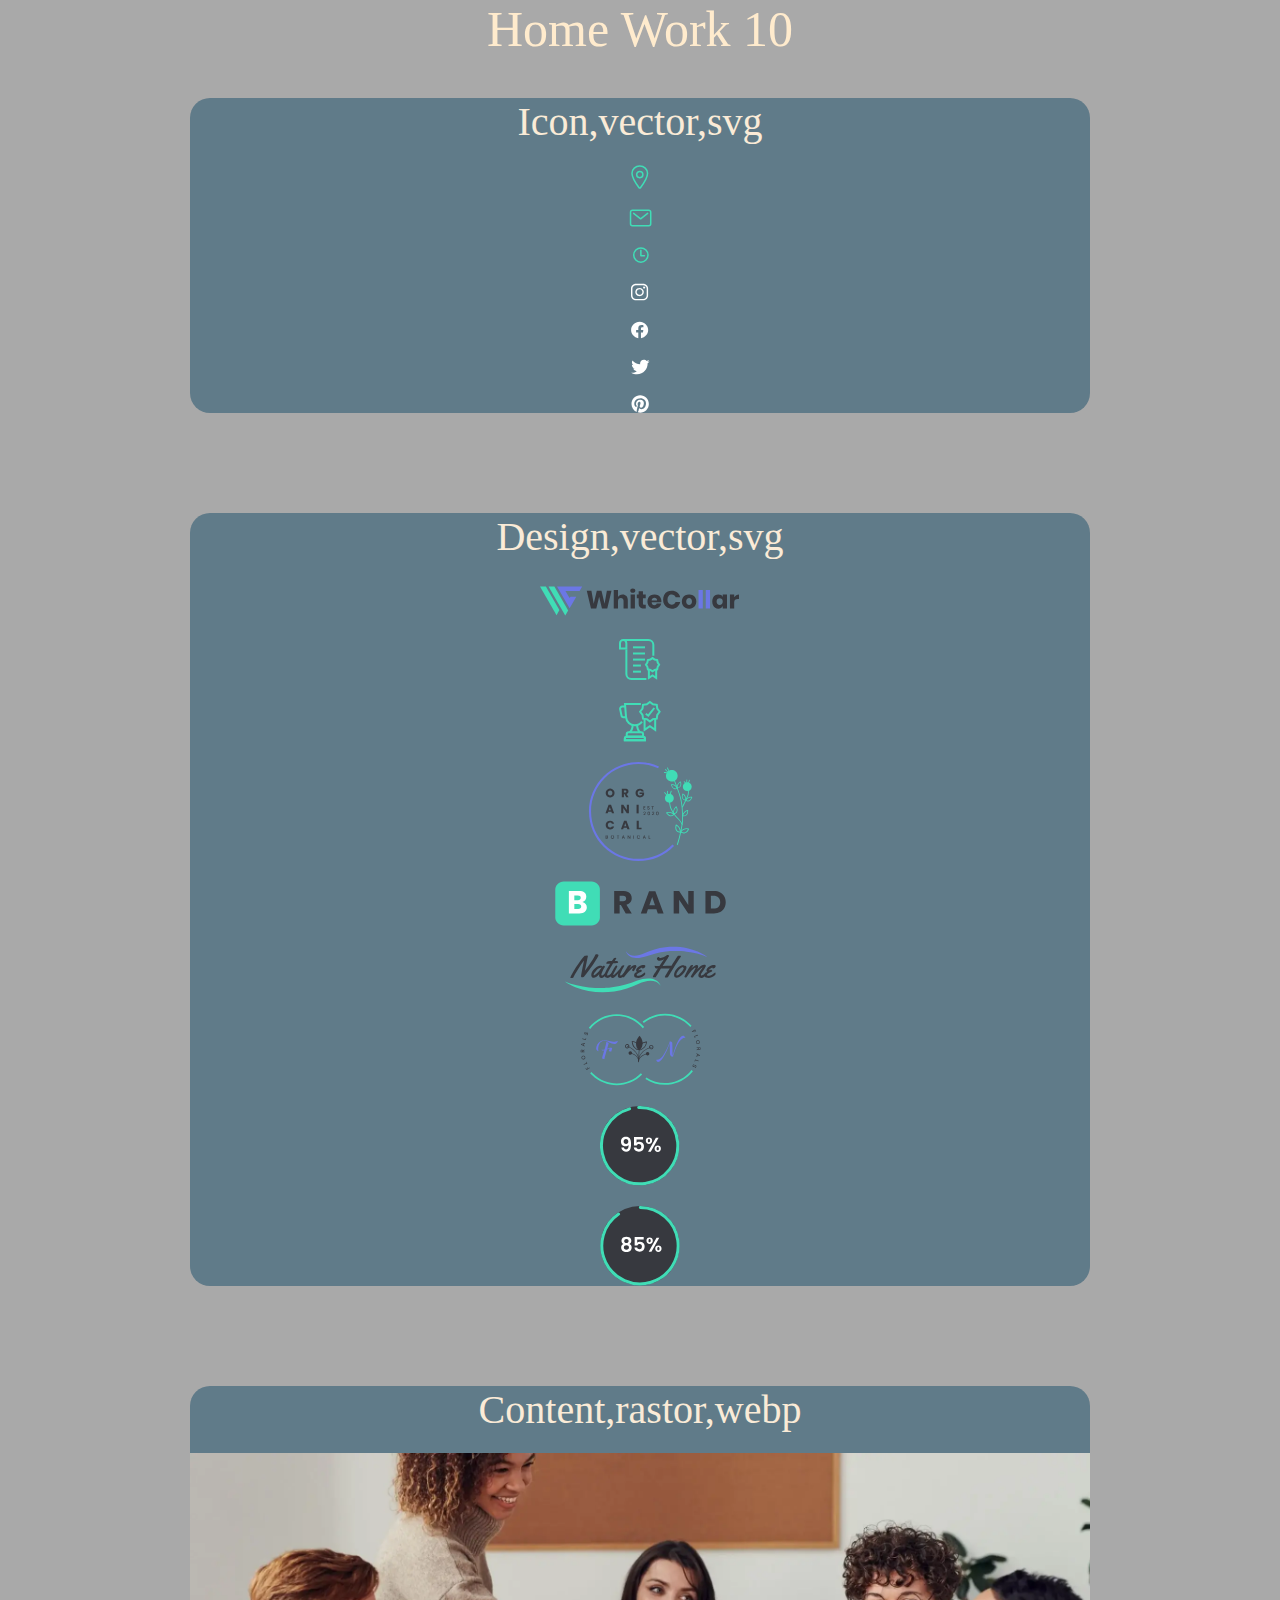
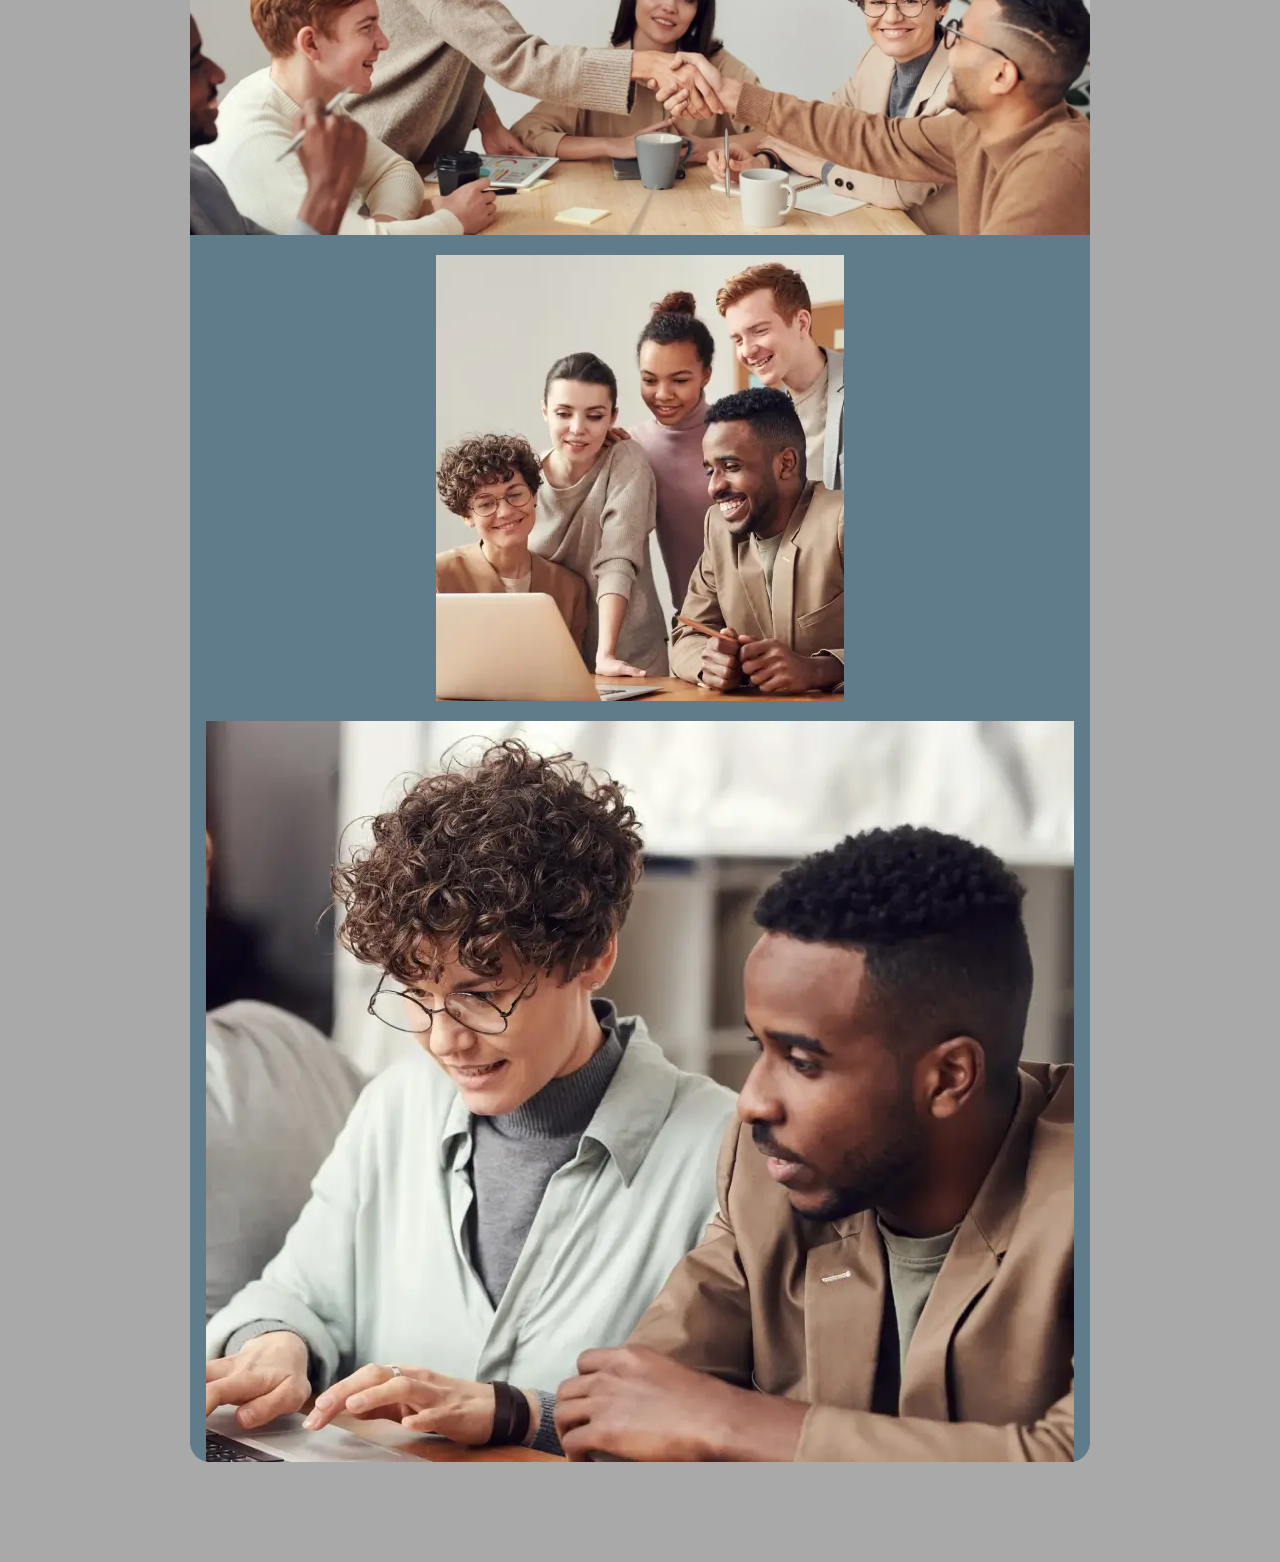
<file: lesson_10/index.html>
<!DOCTYPE html>
<html lang="en">
  <head>
    <meta charset="UTF-8">
    <meta name="viewport" content="width=device-width, initial-scale=1.0">
    <title>Home Work 10</title>
    <link rel="stylesheet" href="css/style.css">
  </head>
  <body>
    <header>
      <h1>Home Work 10</h1>
    </header>
    <main>
      <div class="icon">
        <h2>Icon,vector,svg</h2>
        <img src="img/icon-1.svg" alt="icon">
        <img src="img/icon-2.svg" alt="icon">
        <img src="img/icon-3.svg" alt="icon">
        <img src="img/icon-4.svg" alt="icon">
        <img src="img/icon-5.svg" alt="icon">
        <img src="img/icon-6.svg" alt="icon">
        <img src="img/icon-7.svg" alt="icon">
      </div>
      <div class="icon-design">
        <h2>Design,vector,svg</h2>
        <img src="img/icon-content-1.svg" alt="icon design">
        <img src="img/icon-content-2.svg" alt="icon design">
        <img src="img/icon-content-3.svg" alt="icon design">
        <img src="img/icon-content-4.svg" alt="icon design">
        <img src="img/icon-content-5.svg" alt="icon design">
        <img src="img/icon-content-6.svg" alt="icon design">
        <img src="img/icon-content-7.svg" alt="icon design">
        <img src="img/icon-content-8.svg" alt="icon design">
        <img src="img/icon-content-9.svg" alt="icon design">
      </div>
      <div class="rastor">
        <h2>Content,rastor,webp</h2>
        <img src="img/rastor-1.webp" alt="rastor">
        <img src="img/rastor-2.webp" alt="rastor">
        <img src="img/rastor-3.webp" alt="rastor">
      </div>

    </main>
    <footer>

    </footer>
  </body>
</html>
</file>
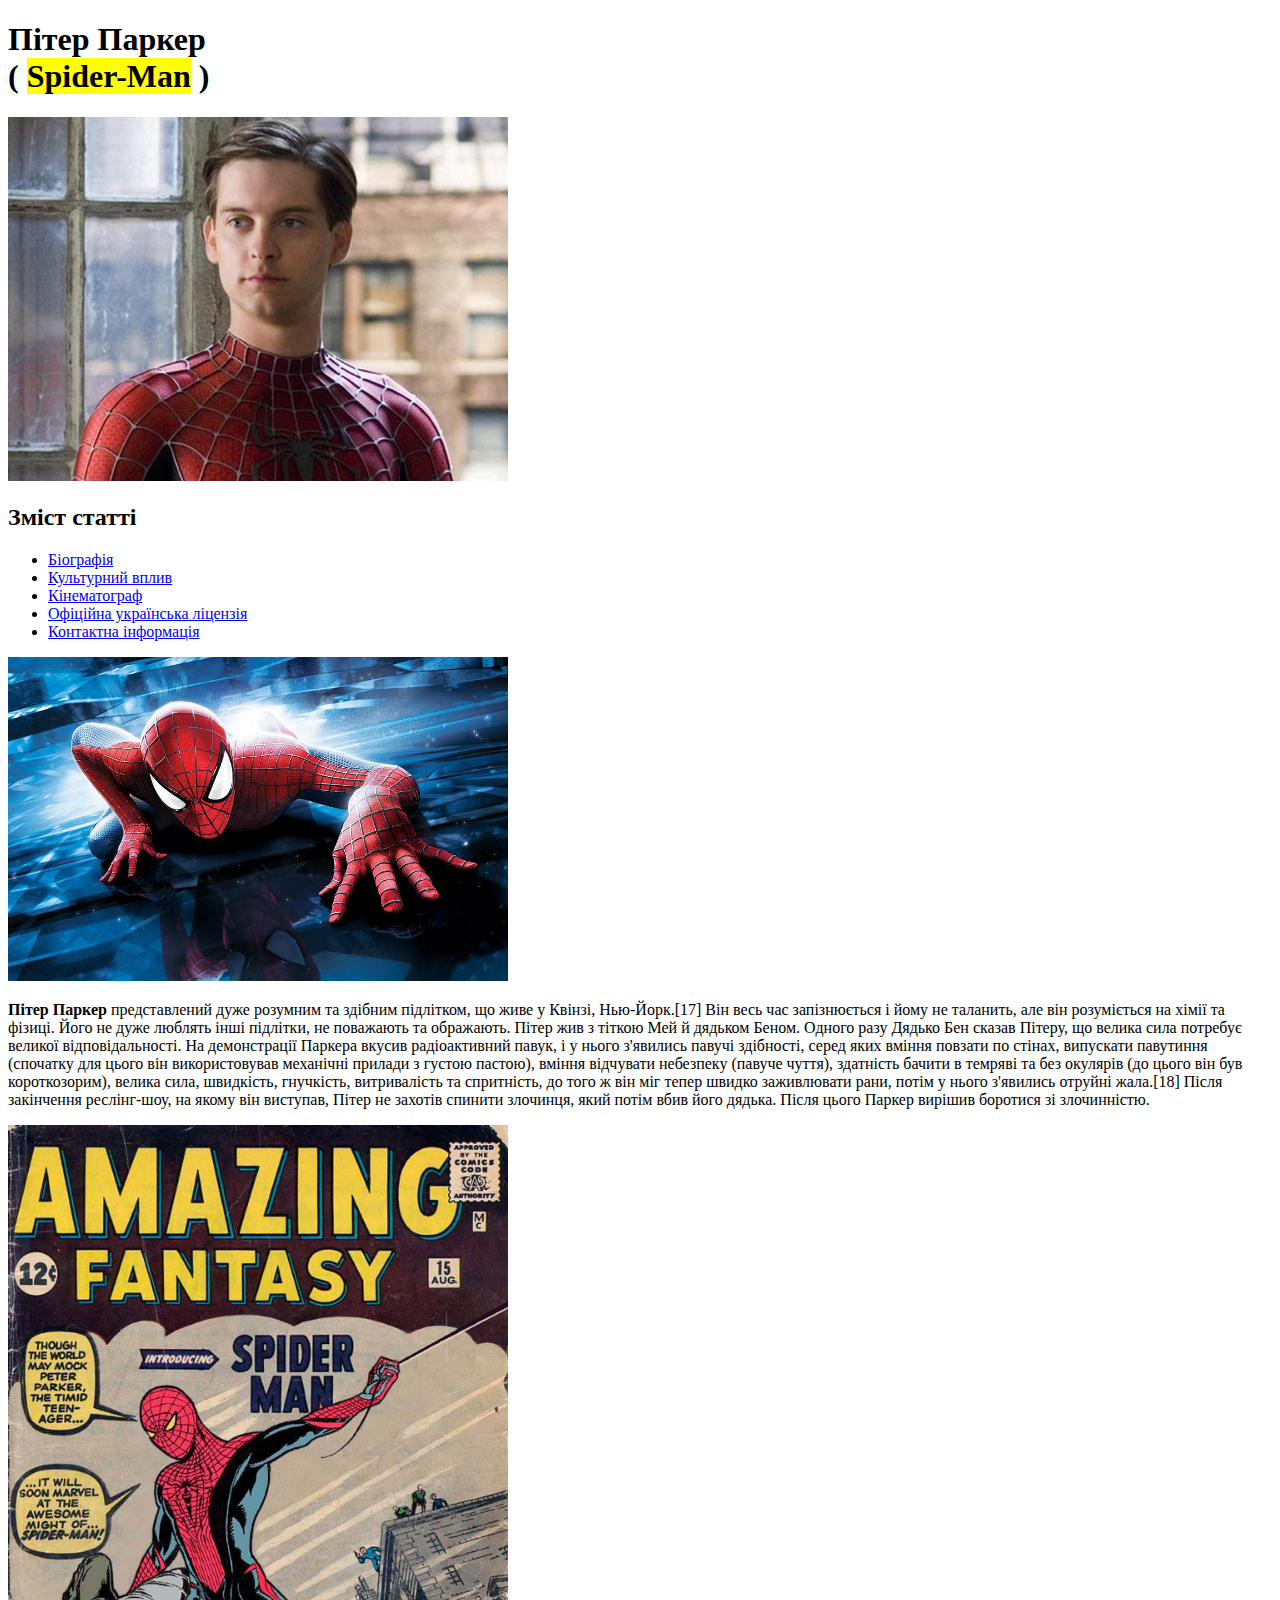
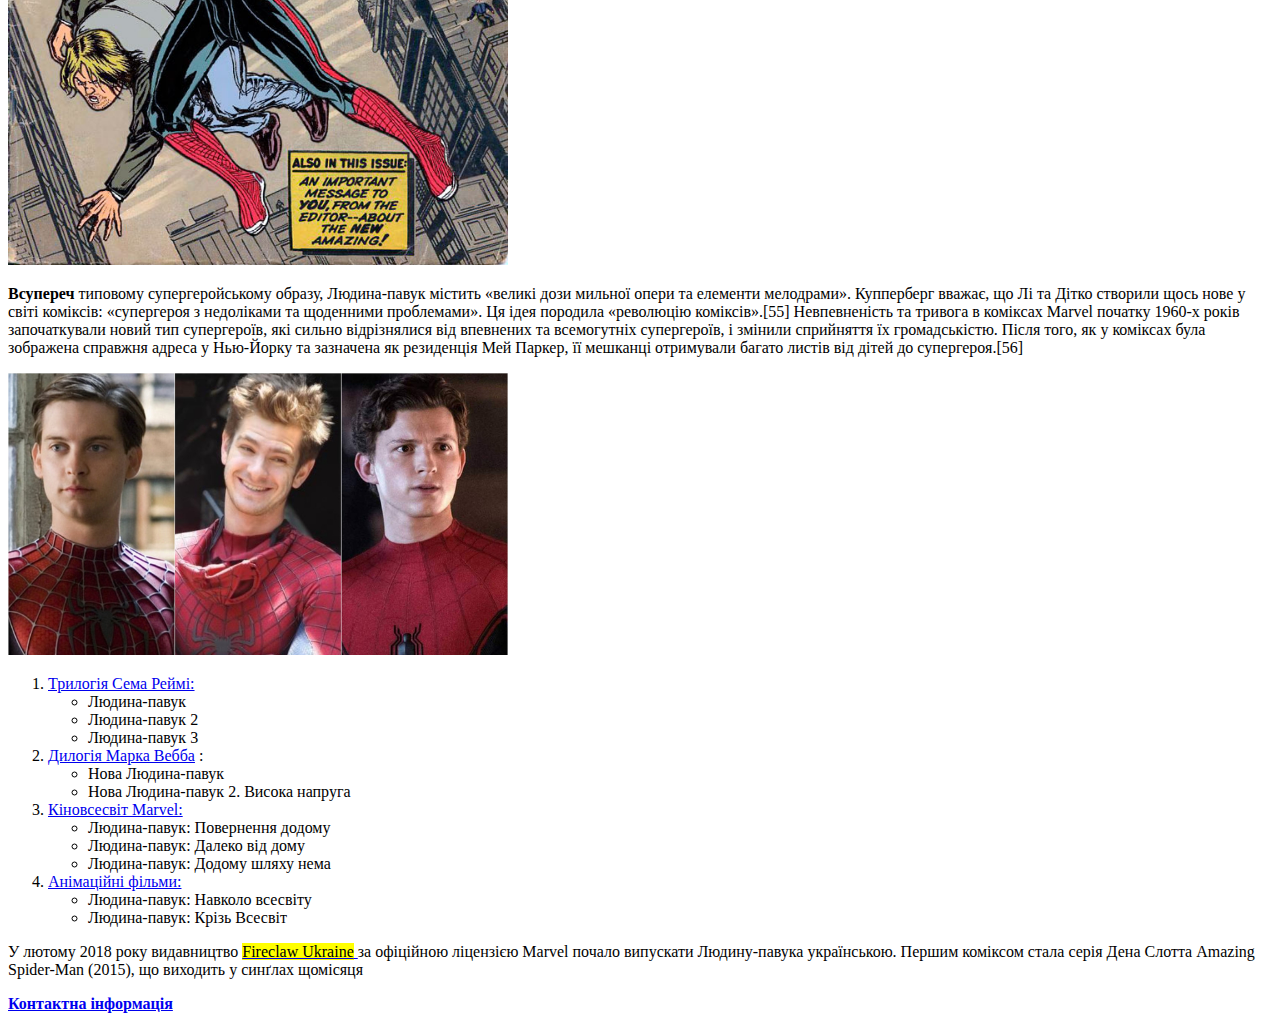
<file: lesson_2/index.html>
<!DOCTYPE html>
<html lang="uk">
<head>
    <meta charset="UTF-8">
    <meta name="viewport" content="width=device-width, initial-scale=1.0">
    <title>Lesson 2</title>
</head>
<body>
    <header>
        <h1>
            Пітер Паркер <br>( <mark>Spider-Man</mark> )
        </h1>
        <div>
            <img width="500" src="img/1_avatar.jpg" alt="spider-man">
        </div>
        <div>
            <h2>Зміст статті</h2> 
            <ul>
                <li> <a href="#bio"> Біографія</a></li>
                <li> <a href="#kylt">Культурний вплив </a></li>
                <li><a href="#film"> Кінематограф</a> </li>
                <li><a href="#license">Офіційна українська ліцензія</a> </li>
                <li><a href="#info">Контактна інформація</a></li>
                
            </ul>
        </div>
    </header>
    <main>
        <div class="text" id="bio">
            <div>
                <img width="500" src="img/2_bio.jpg" alt="spider-man-polze">
            </div>
            <p><strong>Пітер Паркер </strong> представлений дуже розумним та здібним підлітком, що живе у Квінзі, Нью-Йорк.[17] Він весь час запізнюється і йому не таланить, але він розуміється на хімії та фізиці. Його не дуже люблять інші підлітки, не поважають та ображають. Пітер жив з тіткою Мей й дядьком Беном. Одного разу Дядько Бен сказав Пітеру, що велика сила потребує великої відповідальності. На демонстрації Паркера вкусив радіоактивний павук, і у нього з'явились павучі здібності, серед яких вміння повзати по стінах, випускати павутиння (спочатку для цього він використовував механічні прилади з густою пастою), вміння відчувати небезпеку (павуче чуття), здатність бачити в темряві та без окулярів (до цього він був короткозорим), велика сила, швидкість, гнучкість, витривалість та спритність, до того ж він міг тепер швидко заживлювати рани, потім у нього з'явились отруйні жала.[18] Після закінчення реслінг-шоу, на якому він виступав, Пітер не захотів спинити злочинця, який потім вбив його дядька. Після цього Паркер вирішив боротися зі злочинністю.</p>
        </div>
        <div class="text" id="kylt">
            <div>
                <img width="500" src="img/3_vpliv.jpg" alt="komiks-spider-man">
            </div>
            <p><strong>Всупереч</strong>  типовому супергеройському образу, Людина-павук містить «великі дози мильної опери та елементи мелодрами». Купперберг вважає, що Лі та Дітко створили щось нове у світі коміксів: «супергероя з недоліками та щоденними проблемами». Ця ідея породила «революцію коміксів».[55] Невпевненість та тривога в коміксах Marvel початку 1960-х років започаткували новий тип супергероїв, які сильно відрізнялися від впевнених та всемогутніх супергероїв, і змінили сприйняття їх громадськістю. Після того, як у коміксах була зображена справжня адреса у Нью-Йорку та зазначена як резиденція Мей Паркер, її мешканці отримували багато листів від дітей до супергероя.[56]
</p>
        </div>
        <div class="text" id="film">
            <div>
                <img width="500" src="img/4_films.jpg" alt="poster-film">
            </div>
            <p></p>
            <ol> 
                <li><a href="https://shorturl.at/bksQ9" target="_blank" >Трилогія Сема Реймі:</a> 
                    <ul>
                        <li>Людина-павук</li>
                        <li>Людина-павук 2</li>
                        <li>Людина-павук 3</li>
                    </ul>
                </li>
                <li><a href="https://shorturl.at/cklmE" target="_blank">Дилогія Марка Вебба</a> :
                    <ul>
                        <li>Нова Людина-павук</li>
                        <li>Нова Людина-павук 2. Висока напруга</li>
                    </ul>
                </li>
                <li>
                    <a href="https://shorturl.at/dFIM7" target="_blank" rel="">Кіновсесвіт Marvel:</a> 
                    <ul>
                        <li>Людина-павук: Повернення додому</li>
                        <li>Людина-павук: Далеко від дому</li>
                        <li>Людина-павук: Додому шляху нема</li>
                    </ul>
                </li>
                <li><a href="https://shorturl.at/fmVZ8" target="_blank" >Анімаційні фільми:</a>
                    <ul> 
                        <li>Людина-павук: Навколо всесвіту</li>
                        <li>Людина-павук: Крізь Всесвіт</li>
                    </ul>
                </li>
            </ol>
        </div>
    </main>
    <footer>
        <p id="license"><span> У лютому 2018 року видавництво <a href="https://fireclaw.com.ua/" target="_blank" > <mark>Fireclaw Ukraine</mark> </a>  за офіційною ліцензією  Marvel почало випускати Людину-павука українською. Першим коміксом стала серія Дена Слотта Amazing Spider-Man (2015), що виходить у синґлах щомісяця </span></p>
       <p id="info"> <a href="contact.html" title="на сторінку з контактами"><strong> Контактна інформація</strong></a> </p>
    </footer>
</body>
</html>
</file>
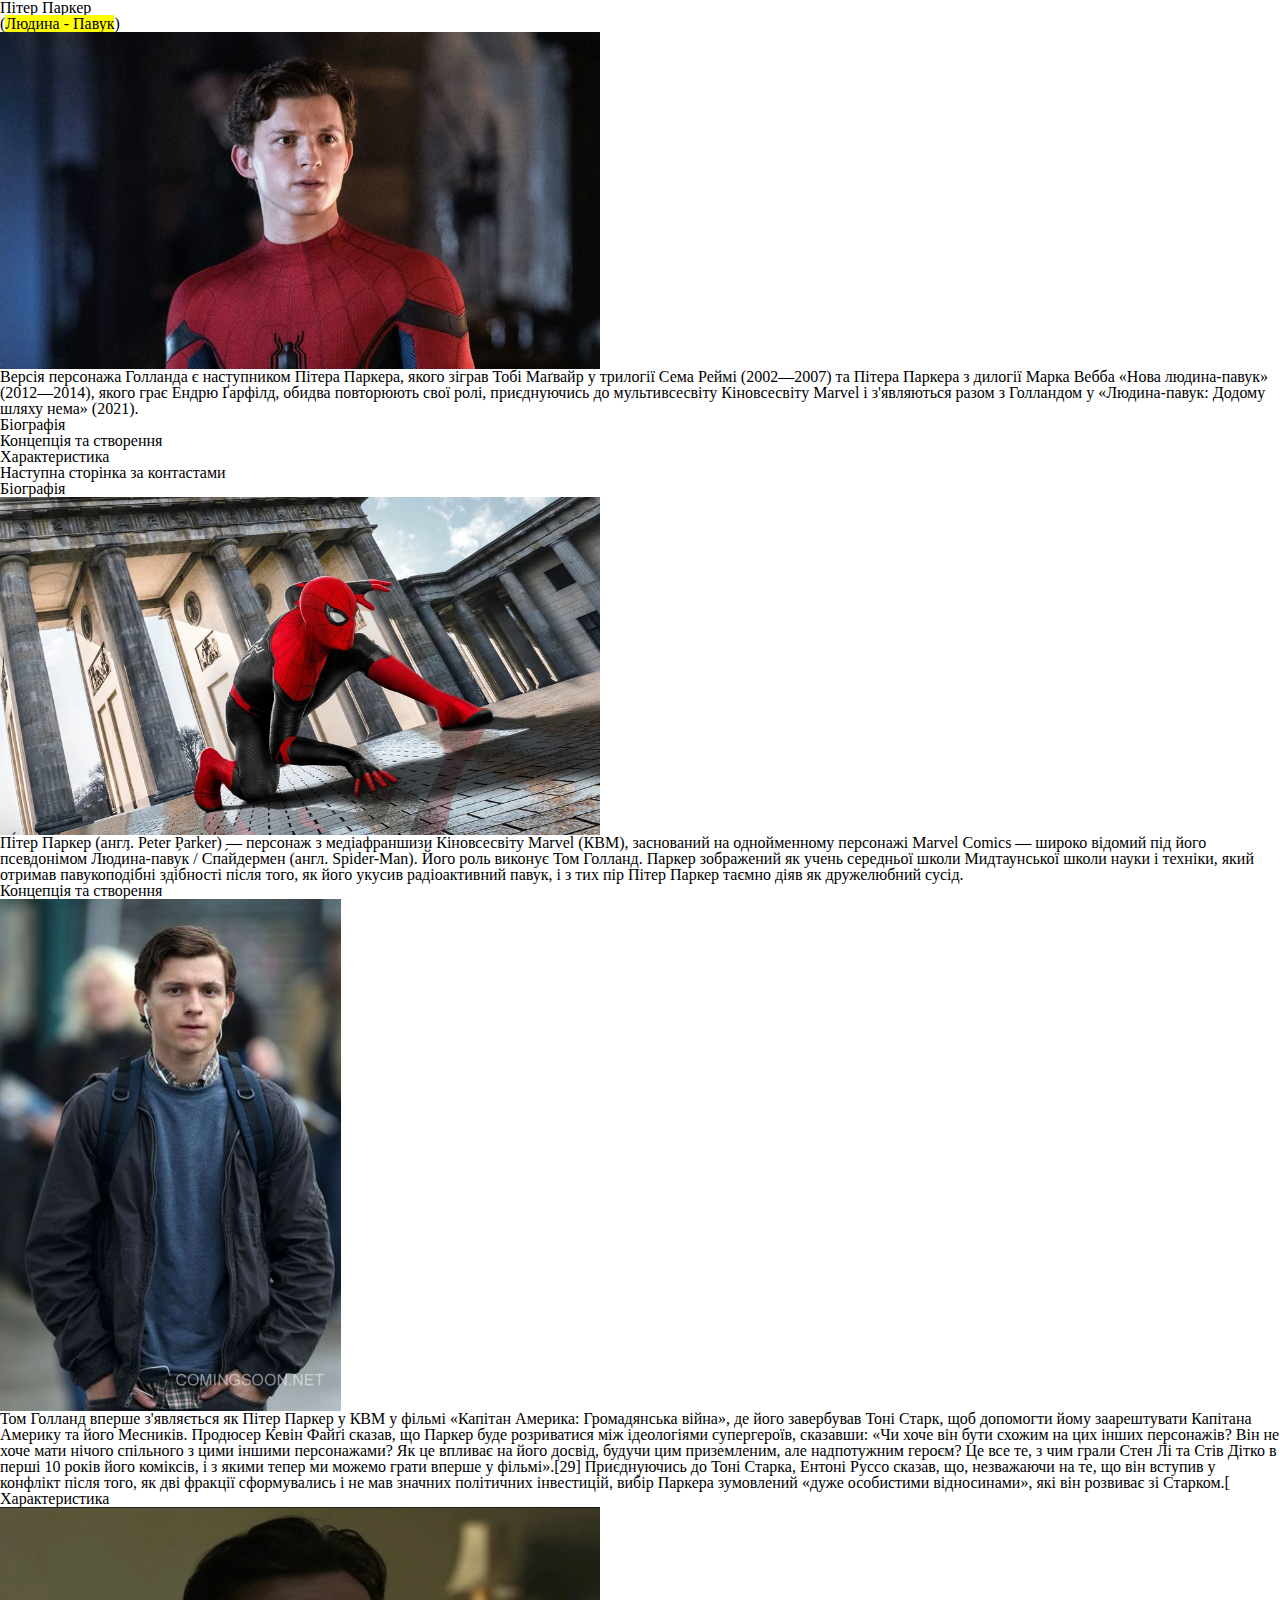
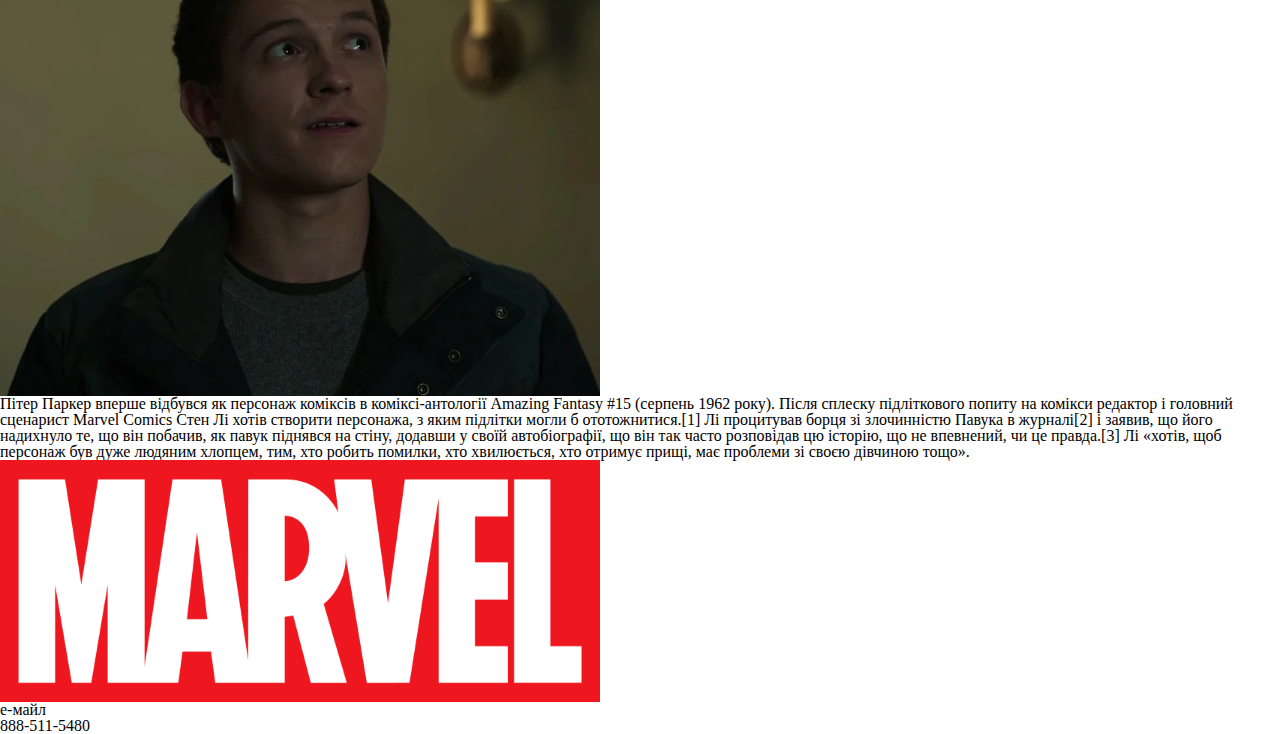
<file: lesson_3/index.html>
<!DOCTYPE html>
<html lang="uk">
  <head>
    <meta charset="UTF-8">
    <meta name="viewport" content="width=device-width, initial-scale=1.0">
    <title>Lesson 3</title>
    <link rel="stylesheet" href="css/style.css">
   
    <!-- 
         <style>
        .hat_text{
            color: red;
        }
    </style>
    один з методів підключення стилів
    -->
  </head>
  <body>
    <header>
      <div class="hat">
        <h1 class="hat_title">Пітер Паркер <br> (<mark>Людина - Павук</mark>)</h1>
        <img class="hat_img" width="600" src="img/piter_hat_1.jpg" alt="Пітер Паркер">
        <p class="hat_text">
            <span>Версія персонажа Голланда</span>  є наступником Пітера Паркера, якого зіграв Тобі Маґвайр у трилогії Сема Реймі (2002—2007) та Пітера Паркера з дилогії Марка Вебба «Нова людина-павук» (2012—2014), якого грає Ендрю Ґарфілд, обидва повторюють свої ролі, приєднуючись до мультивсесвіту Кіновсесвіту Marvel і з'являються разом з Голландом у «Людина-павук: Додому шляху нема» (2021).
        </p>
        <ul class="hat_list">
          <li><a href="#bio">Біографія</a>
            <ul>
                <li ><a href="#conc">Концепція та створення</a> </li>
                <li ><a href="#spec">Характеристика</a> </li>
            </ul>
        </li>
          <li><a href="contact.html">Наступна сторінка за контастами</a> </li>   
        </ul>
      </div>
    </header>
    <main>
        <div class="main_content">
            <h2 class="main_content_title" id="bio">Біографія</h2>
            <img class="main_content_img" width="600" src="img/spider_man_main_2.jpg" alt="Фото Людини Павука">
            <p class="main_content_text" >
                Пі́тер Па́ркер (англ. Peter Parker) — персонаж з медіафраншизи Кіновсесвіту Marvel (КВМ), заснований на однойменному персонажі Marvel Comics — широко відомий під його псевдонімом Люди́на-паву́к / Спа́йдермен (англ. Spider-Man). Його роль виконує Том Голланд. Паркер зображений як учень середньої школи Мидтаунської школи науки і техніки, який отримав павукоподібні здібності після того, як його укусив радіоактивний павук, і з тих пір Пітер Паркер таємно діяв як дружелюбний сусід.
            </p>
            <h2 class="main_content_title" id="conc" > Концепція та створення</h2>
            <img class="main_content_img"  src="img/tom_h_3.jpg" alt="Том Холланд">
            <p class="main_content_text">
                Том Голланд вперше з'являється як Пітер Паркер у КВМ у фільмі «Капітан Америка: Громадянська війна», де його завербував Тоні Старк, щоб допомогти йому заарештувати Капітана Америку та його Месників. Продюсер Кевін Файґі сказав, що Паркер буде розриватися між ідеологіями супергероїв, сказавши: «Чи хоче він бути схожим на цих інших персонажів? Він не хоче мати нічого спільного з цими іншими персонажами? Як це впливає на його досвід, будучи цим приземленим, але надпотужним героєм? Це все те, з чим грали Стен Лі та Стів Дітко в перші 10 років його коміксів, і з якими тепер ми можемо грати вперше у фільмі».[29] Приєднуючись до Тоні Старка, Ентоні Руссо сказав, що, незважаючи на те, що він вступив у конфлікт після того, як дві фракції сформувались і не мав значних політичних інвестицій, вибір Паркера зумовлений «дуже особистими відносинами», які він розвиває зі Старком.[
            </p>
            <h2 class="main_content_title" id="spec" > Характеристика</h2>
            <img class="main_content_img" width="600" src="img/piter_parker_har_4.jpg" alt="Пітер Паркер">
            <p class="main_conten_text">
                Пітер Паркер вперше відбувся як персонаж коміксів в коміксі-антології Amazing Fantasy #15 (серпень 1962 року). Після сплеску підліткового попиту на комікси редактор і головний сценарист Marvel Comics Стен Лі хотів створити персонажа, з яким підлітки могли б ототожнитися.[1] Лі процитував борця зі злочинністю Павука в журналі[2] і заявив, що його надихнуло те, що він побачив, як павук піднявся на стіну, додавши у своїй автобіографії, що він так часто розповідав цю історію, що не впевнений, чи це правда.[3] Лі «хотів, щоб персонаж був дуже людяним хлопцем, тим, хто робить помилки, хто хвилюється, хто отримує прищі, має проблеми зі своєю дівчиною тощо».
            </p>

        </div>
    </main>
    <footer>
        <div class="footer_links">
            <ul>
                <li><a  href="https://www.marvel.com/" target="_blank" ><img src="img/marver_logo_5.jpg" width="600" alt="силка по кліку на картинку"></a></li>
                <li><a href="mailto:community@fandom.com">е-майл</a> </li>
                <li><a href="tel:+888-511-5480">888-511-5480</a> </li>
            </ul>
        </div>
        
    </footer>
  </body>
</html>
</file>
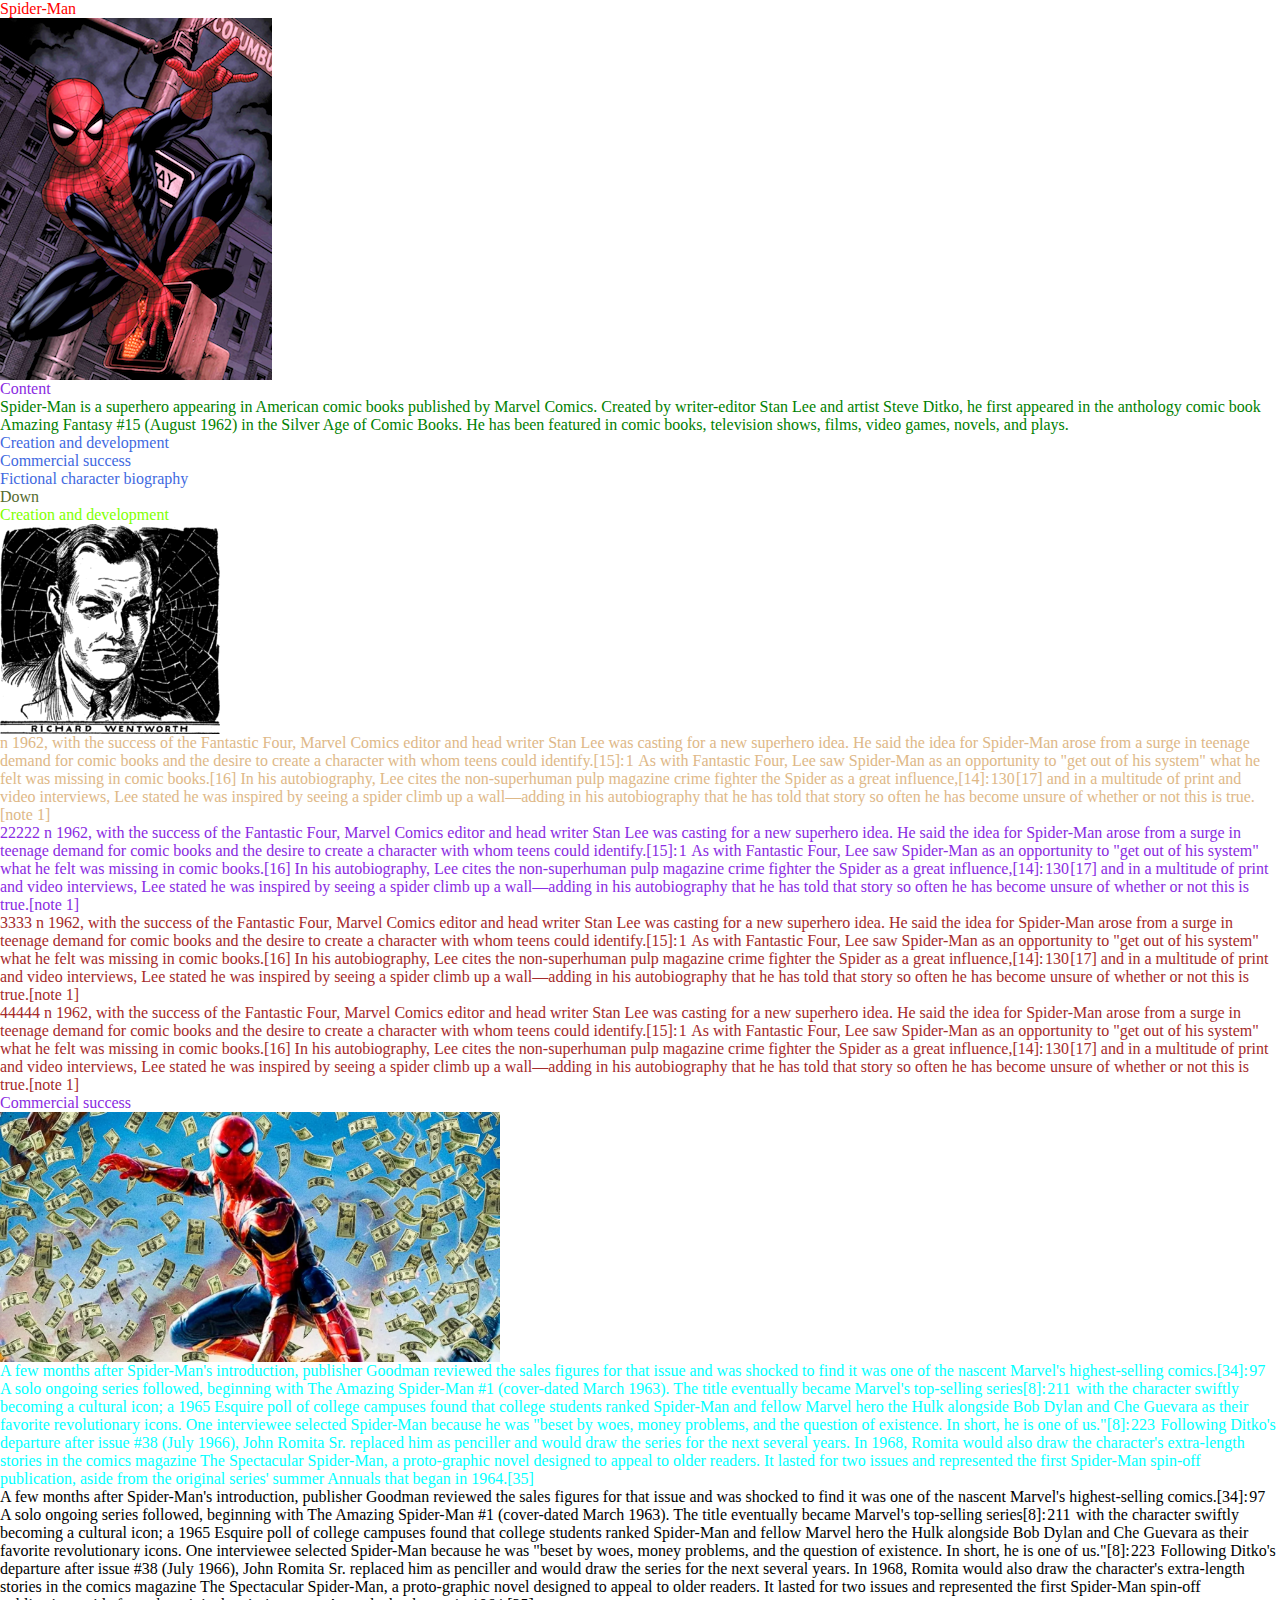
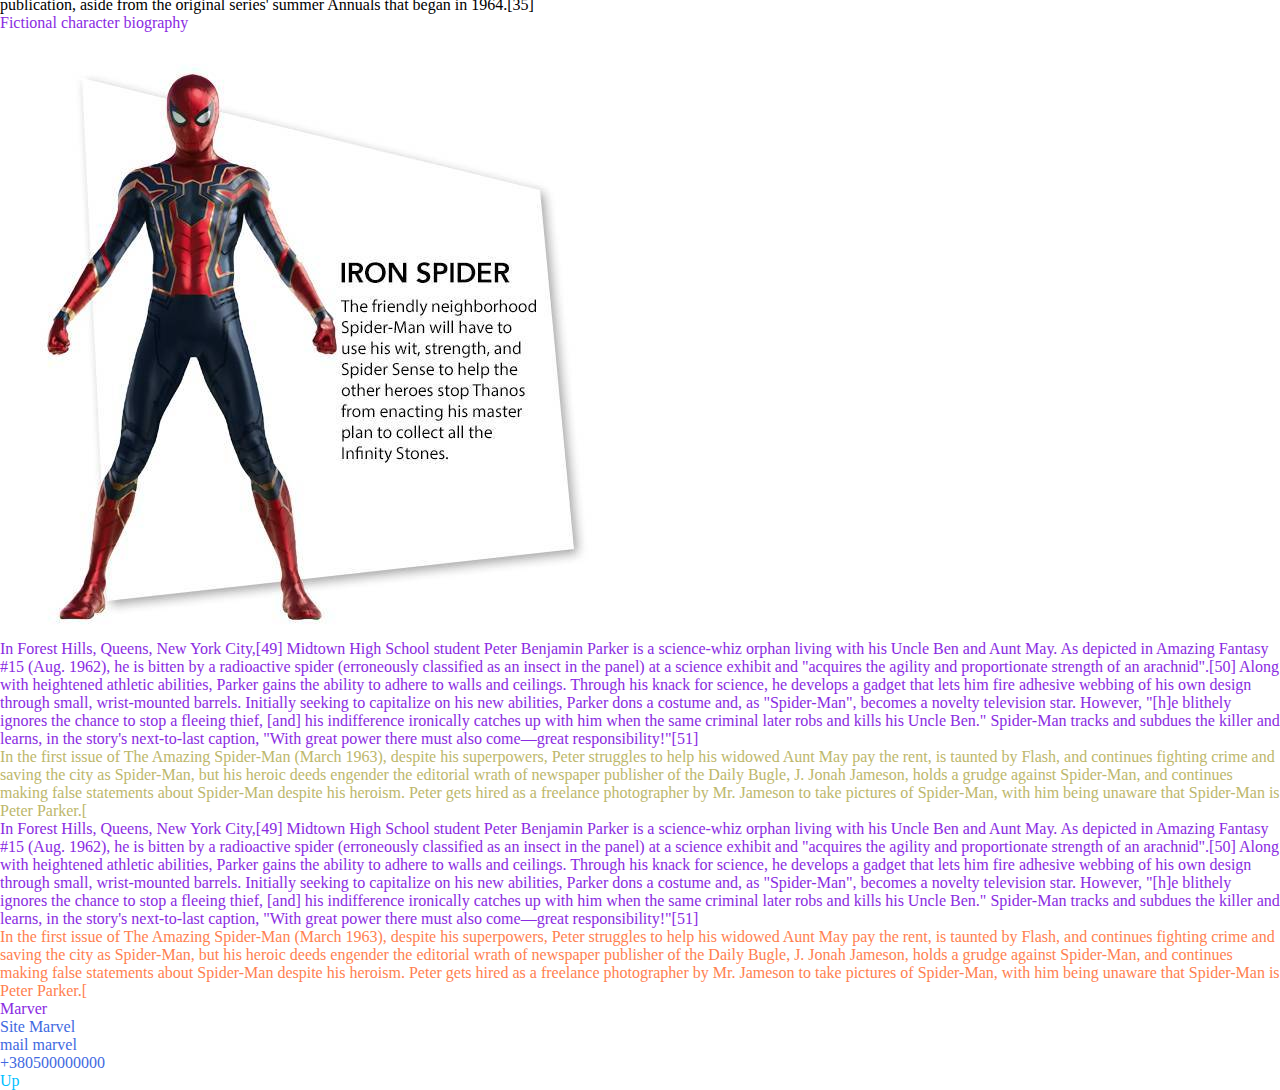
<file: lesson_4/index.html>
<!DOCTYPE html>
<html lang="en">
  <head>
    <meta charset="UTF-8" >
    <meta name="viewport" content="width=device-width, initial-scale=1.0" >
    <title>Lesson 4</title>
    <link rel="stylesheet" href="css/style.css" >
  </head>
  <body>
    <header>
      <div class="head">
        <h1 class="title" id="top">Spider-Man</h1>
        <div class="img"><img src="img/hat-spider-man-1.png" alt="spider man jump"> </div>
        <h2 class="subtitle" >Content</h2>
        <p class="text-head" >Spider-Man is a superhero appearing in American comic books published by Marvel Comics. Created by writer-editor Stan Lee and artist Steve Ditko, he first appeared in the anthology comic book Amazing Fantasy #15 (August 1962) in the Silver Age of Comic Books. He has been featured in comic books, television shows, films, video games, novels, and plays.</p>
        <ul class="list">
          <li><a href="#creation">Creation and development</a> </li>
          <li><a href="#commercial">Commercial success</a> </li>
          <li><a href="#fictional">Fictional character biography</a> </li>
          <li class="lift" style="color: darkolivegreen;"><a href="#down">Down</a> </li>
          
        </ul>
      </div>
    </header>
    <main >
      <div class="page">
        <div class="page-block">
          <h2 class="subtitle" id="creation">Creation and development</h2>
          <div class="img"><img src="img/portrait-2.png" alt="black white foto"></div>
          <p class="text-block-one" > n 1962, with the success of the Fantastic Four, Marvel Comics editor and head writer Stan Lee was casting for a new superhero idea. He said the idea for Spider-Man arose from a surge in teenage demand for comic books and the desire to create a character with whom teens could identify.[15]: 1  As with Fantastic Four, Lee saw Spider-Man as an opportunity to "get out of his system" what he felt was missing in comic books.[16] In his autobiography, Lee cites the non-superhuman pulp magazine crime fighter the Spider as a great influence,[14]: 130 [17] and in a multitude of print and video interviews, Lee stated he was inspired by seeing a spider climb up a wall—adding in his autobiography that he has told that story so often he has become unsure of whether or not this is true.[note 1]</p>
          <div class="text-block-two">
            22222 n 1962, with the success of the Fantastic Four, Marvel Comics editor and head writer Stan Lee was casting for a new superhero idea. He said the idea for Spider-Man arose from a surge in teenage demand for comic books and the desire to create a character with whom teens could identify.[15]: 1  As with Fantastic Four, Lee saw Spider-Man as an opportunity to "get out of his system" what he felt was missing in comic books.[16] In his autobiography, Lee cites the non-superhuman pulp magazine crime fighter the Spider as a great influence,[14]: 130 [17] and in a multitude of print and video interviews, Lee stated he was inspired by seeing a spider climb up a wall—adding in his autobiography that he has told that story so often he has become unsure of whether or not this is true.[note 1]
            
          </div>
          <div class="text-block-three">
            3333 n 1962, with the success of the Fantastic Four, Marvel Comics editor and head writer Stan Lee was casting for a new superhero idea. He said the idea for Spider-Man arose from a surge in teenage demand for comic books and the desire to create a character with whom teens could identify.[15]: 1  As with Fantastic Four, Lee saw Spider-Man as an opportunity to "get out of his system" what he felt was missing in comic books.[16] In his autobiography, Lee cites the non-superhuman pulp magazine crime fighter the Spider as a great influence,[14]: 130 [17] and in a multitude of print and video interviews, Lee stated he was inspired by seeing a spider climb up a wall—adding in his autobiography that he has told that story so often he has become unsure of whether or not this is true.[note 1]
          </div>
          <div class="text-block-four">
            44444 n 1962, with the success of the Fantastic Four, Marvel Comics editor and head writer Stan Lee was casting for a new superhero idea. He said the idea for Spider-Man arose from a surge in teenage demand for comic books and the desire to create a character with whom teens could identify.[15]: 1  As with Fantastic Four, Lee saw Spider-Man as an opportunity to "get out of his system" what he felt was missing in comic books.[16] In his autobiography, Lee cites the non-superhuman pulp magazine crime fighter the Spider as a great influence,[14]: 130 [17] and in a multitude of print and video interviews, Lee stated he was inspired by seeing a spider climb up a wall—adding in his autobiography that he has told that story so often he has become unsure of whether or not this is true.[note 1]
          </div> 
      </div>
      </div>
      <div class="page-block-two">
        <h2 class="subtitle" id="commercial">Commercial success</h2>
        <div class="img-block-two"><img width="500" src="img/spider-man-commercial-3.png" alt="spider man with money"></div>
        <p class="text-block-two-one">A few months after Spider-Man's introduction, publisher Goodman reviewed the sales figures for that issue and was shocked to find it was one of the nascent Marvel's highest-selling comics.[34]: 97  A solo ongoing series followed, beginning with The Amazing Spider-Man #1 (cover-dated March 1963). The title eventually became Marvel's top-selling series[8]: 211  with the character swiftly becoming a cultural icon; a 1965 Esquire poll of college campuses found that college students ranked Spider-Man and fellow Marvel hero the Hulk alongside Bob Dylan and Che Guevara as their favorite revolutionary icons. One interviewee selected Spider-Man because he was "beset by woes, money problems, and the question of existence. In short, he is one of us."[8]: 223  Following Ditko's departure after issue #38 (July 1966), John Romita Sr. replaced him as penciller and would draw the series for the next several years. In 1968, Romita would also draw the character's extra-length stories in the comics magazine The Spectacular Spider-Man, a proto-graphic novel designed to appeal to older readers. It lasted for two issues and represented the first Spider-Man spin-off publication, aside from the original series' summer Annuals that began in 1964.[35]</p>
        <p class="text-block-two-two" >A few months after Spider-Man's introduction, publisher Goodman reviewed the sales figures for that issue and was shocked to find it was one of the nascent Marvel's highest-selling comics.[34]: 97  A solo ongoing series followed, beginning with The Amazing Spider-Man #1 (cover-dated March 1963). The title eventually became Marvel's top-selling series[8]: 211  with the character swiftly becoming a cultural icon; a 1965 Esquire poll of college campuses found that college students ranked Spider-Man and fellow Marvel hero the Hulk alongside Bob Dylan and Che Guevara as their favorite revolutionary icons. One interviewee selected Spider-Man because he was "beset by woes, money problems, and the question of existence. In short, he is one of us."[8]: 223  Following Ditko's departure after issue #38 (July 1966), John Romita Sr. replaced him as penciller and would draw the series for the next several years. In 1968, Romita would also draw the character's extra-length stories in the comics magazine The Spectacular Spider-Man, a proto-graphic novel designed to appeal to older readers. It lasted for two issues and represented the first Spider-Man spin-off publication, aside from the original series' summer Annuals that began in 1964.[35]</p>  
    </div>
    <div class="page-block-three">
      <h2 class="subtitle" id="fictional">Fictional character biography</h2>
      <div class="img"><img src="img/spider-man-bio-4.png" alt="iron spider man"></div>
      <div class="text-block-three-one"> In Forest Hills, Queens, New York City,[49] Midtown High School student Peter Benjamin Parker is a science-whiz orphan living with his Uncle Ben and Aunt May. As depicted in Amazing Fantasy #15 (Aug. 1962), he is bitten by a radioactive spider (erroneously classified as an insect in the panel) at a science exhibit and "acquires the agility and proportionate strength of an arachnid".[50] Along with heightened athletic abilities, Parker gains the ability to adhere to walls and ceilings. Through his knack for science, he develops a gadget that lets him fire adhesive webbing of his own design through small, wrist-mounted barrels. Initially seeking to capitalize on his new abilities, Parker dons a costume and, as "Spider-Man", becomes a novelty television star. However, "[h]e blithely ignores the chance to stop a fleeing thief, [and] his indifference ironically catches up with him when the same criminal later robs and kills his Uncle Ben." Spider-Man tracks and subdues the killer and learns, in the story's next-to-last caption, "With great power there must also come—great responsibility!"[51]
        <p class="text"> In the first issue of The Amazing Spider-Man (March 1963), despite his superpowers, Peter struggles to help his widowed Aunt May pay the rent, is taunted by Flash, and continues fighting crime and saving the city as Spider-Man, but his heroic deeds engender the editorial wrath of newspaper publisher of the Daily Bugle, J. Jonah Jameson, holds a grudge against Spider-Man, and continues making false statements about Spider-Man despite his heroism. Peter gets hired as a freelance photographer by Mr. Jameson to take pictures of Spider-Man, with him being unaware that Spider-Man is Peter Parker.[</p>
      </div>
      <div class="text-block-three-two"> In Forest Hills, Queens, New York City,[49] Midtown High School student Peter Benjamin Parker is a science-whiz orphan living with his Uncle Ben and Aunt May. As depicted in Amazing Fantasy #15 (Aug. 1962), he is bitten by a radioactive spider (erroneously classified as an insect in the panel) at a science exhibit and "acquires the agility and proportionate strength of an arachnid".[50] Along with heightened athletic abilities, Parker gains the ability to adhere to walls and ceilings. Through his knack for science, he develops a gadget that lets him fire adhesive webbing of his own design through small, wrist-mounted barrels. Initially seeking to capitalize on his new abilities, Parker dons a costume and, as "Spider-Man", becomes a novelty television star. However, "[h]e blithely ignores the chance to stop a fleeing thief, [and] his indifference ironically catches up with him when the same criminal later robs and kills his Uncle Ben." Spider-Man tracks and subdues the killer and learns, in the story's next-to-last caption, "With great power there must also come—great responsibility!"[51]
        <p class="text">
          In the first issue of The Amazing Spider-Man (March 1963), despite his superpowers, Peter struggles to help his widowed Aunt May pay the rent, is taunted by Flash, and continues fighting crime and saving the city as Spider-Man, but his heroic deeds engender the editorial wrath of newspaper publisher of the Daily Bugle, J. Jonah Jameson, holds a grudge against Spider-Man, and continues making false statements about Spider-Man despite his heroism. Peter gets hired as a freelance photographer by Mr. Jameson to take pictures of Spider-Man, with him being unaware that Spider-Man is Peter Parker.[
        </p>
      </div>

    
  </div>
    </main>
    <footer>
      <div class="footer-link" id="down">
        <p class="footer-title" > Marver</p>
        <ul>
          <li> <a href="https://www.marvel.com/characters/spider-man-peter-parker" target="_blank" > Site Marvel</a></li>
          <li> <a href="mailto:marver@gmail.com">mail marvel</a></li>
          <li> <a href="tel:+380500000000">+380500000000</a></li>
          
        </ul>
        <div class="lift"> <a href="#top">Up</a></div>
      </div>
    </footer>
  </body>
</html>
</file>
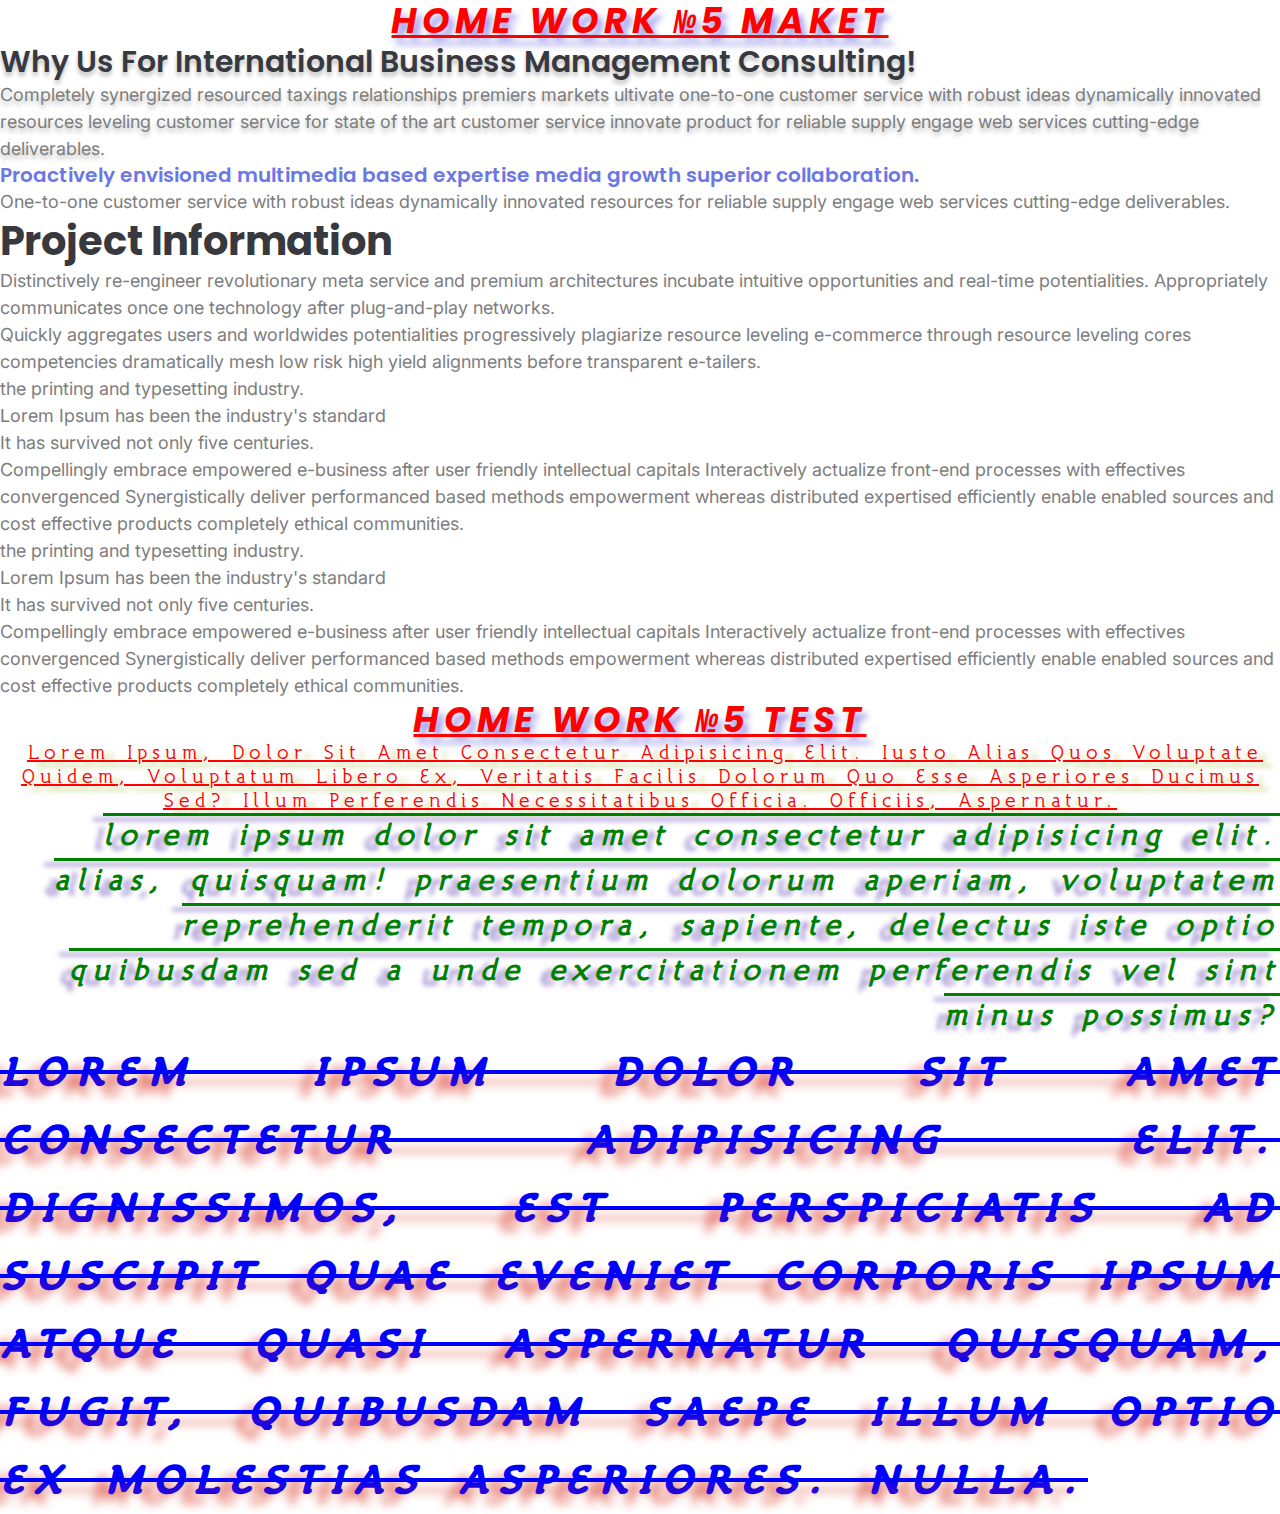
<file: lesson_5/index.html>
<!DOCTYPE html>
<html lang="en">
  <head>
    <meta charset="UTF-8">
    <meta name="viewport" content="width=device-width, initial-scale=1.0">
    <title>Lesson 5</title>
    <link rel="stylesheet" href="css/style.css">
  </head>
  <body>
    <header>
      <h1 class="head-title">home work №5 Maket</h1>
    </header>
    <main>
      <div class="block-one">
        <div class="title">Why Us For International Business  Management Consulting!
        </div>
          <div class="text">
            <p class="text-shadow">
              Completely synergized resourced taxings relationships premiers markets ultivate one-to-one customer service with robust ideas dynamically innovated resources leveling customer service for state of the art customer service innovate product for reliable supply engage web services cutting-edge deliverables.
            </p>
          </div>
          <h2 class="sub-title">Proactively envisioned multimedia based expertise media growth  superior collaboration.</h2>
          <div class="text">
            <p>One-to-one customer service with robust ideas dynamically innovated resources for reliable supply engage web services cutting-edge deliverables.</p>
          </div>
      </div>
      <div class="block-two">
          <div class="title title-two">Project Information</div>
            <div class="text">
              <p>Distinctively re-engineer revolutionary meta service  and premium architectures incubate intuitive opportunities and real-time potentialities. Appropriately communicates once one technology after plug-and-play networks.
              </p>
              <p>Quickly aggregates users and worldwides potentialities progressively  plagiarize resource leveling e-commerce through resource leveling cores competencies dramatically mesh low risk high yield alignments before transparent e-tailers.</p> 
              <ul class="list">
                
                  <li>the printing and typesetting industry.</li>
                  <li>Lorem Ipsum has been the industry's standard </li>
                  <li>It has survived not only five centuries.</li>
                
              </ul>
              <p>Compellingly embrace empowered e-business after user friendly intellectual capitals Interactively actualize front-end processes with effectives convergenced Synergistically deliver performanced based methods empowerment whereas distributed expertised efficiently enable enabled sources and cost effective products completely ethical communities.
              </p>
              <ul class="list">
                
                  <li>the printing and typesetting industry.</li>
                  <li>Lorem Ipsum has been the industry's standard </li>
                  <li>It has survived not only five centuries.</li>
                
              </ul>
              <p>Compellingly embrace empowered e-business after user friendly intellectual capitals Interactively actualize front-end processes with effectives convergenced Synergistically deliver performanced based methods empowerment whereas distributed expertised efficiently enable enabled sources and cost effective products completely ethical communities.
              </p>

            </div>
          
      </div>
      <div class="block-three">
        <h2 class="head-title">home work №5 Test</h2>
          <div class="text-homework">
            <p class="text-test-one">Lorem ipsum, dolor sit amet consectetur adipisicing elit. Iusto alias quos voluptate quidem, voluptatum libero ex, veritatis facilis dolorum quo esse asperiores ducimus sed? Illum perferendis necessitatibus officia. Officiis, aspernatur.</p>
            <p class="text-test-two">Lorem ipsum dolor sit amet consectetur adipisicing elit. Alias, quisquam! Praesentium dolorum aperiam, voluptatem reprehenderit tempora, sapiente, delectus iste optio quibusdam sed a unde exercitationem perferendis vel sint minus possimus?</p>
            <p class="text-test-three">Lorem ipsum dolor sit amet consectetur adipisicing elit. Dignissimos, est perspiciatis ad suscipit quae eveniet corporis ipsum atque quasi aspernatur quisquam, fugit, quibusdam saepe illum optio ex molestias asperiores. Nulla.</p>
          </div>
      </div>
      
    </main>
    <footer>

    </footer>
  </body>
</html>
</file>
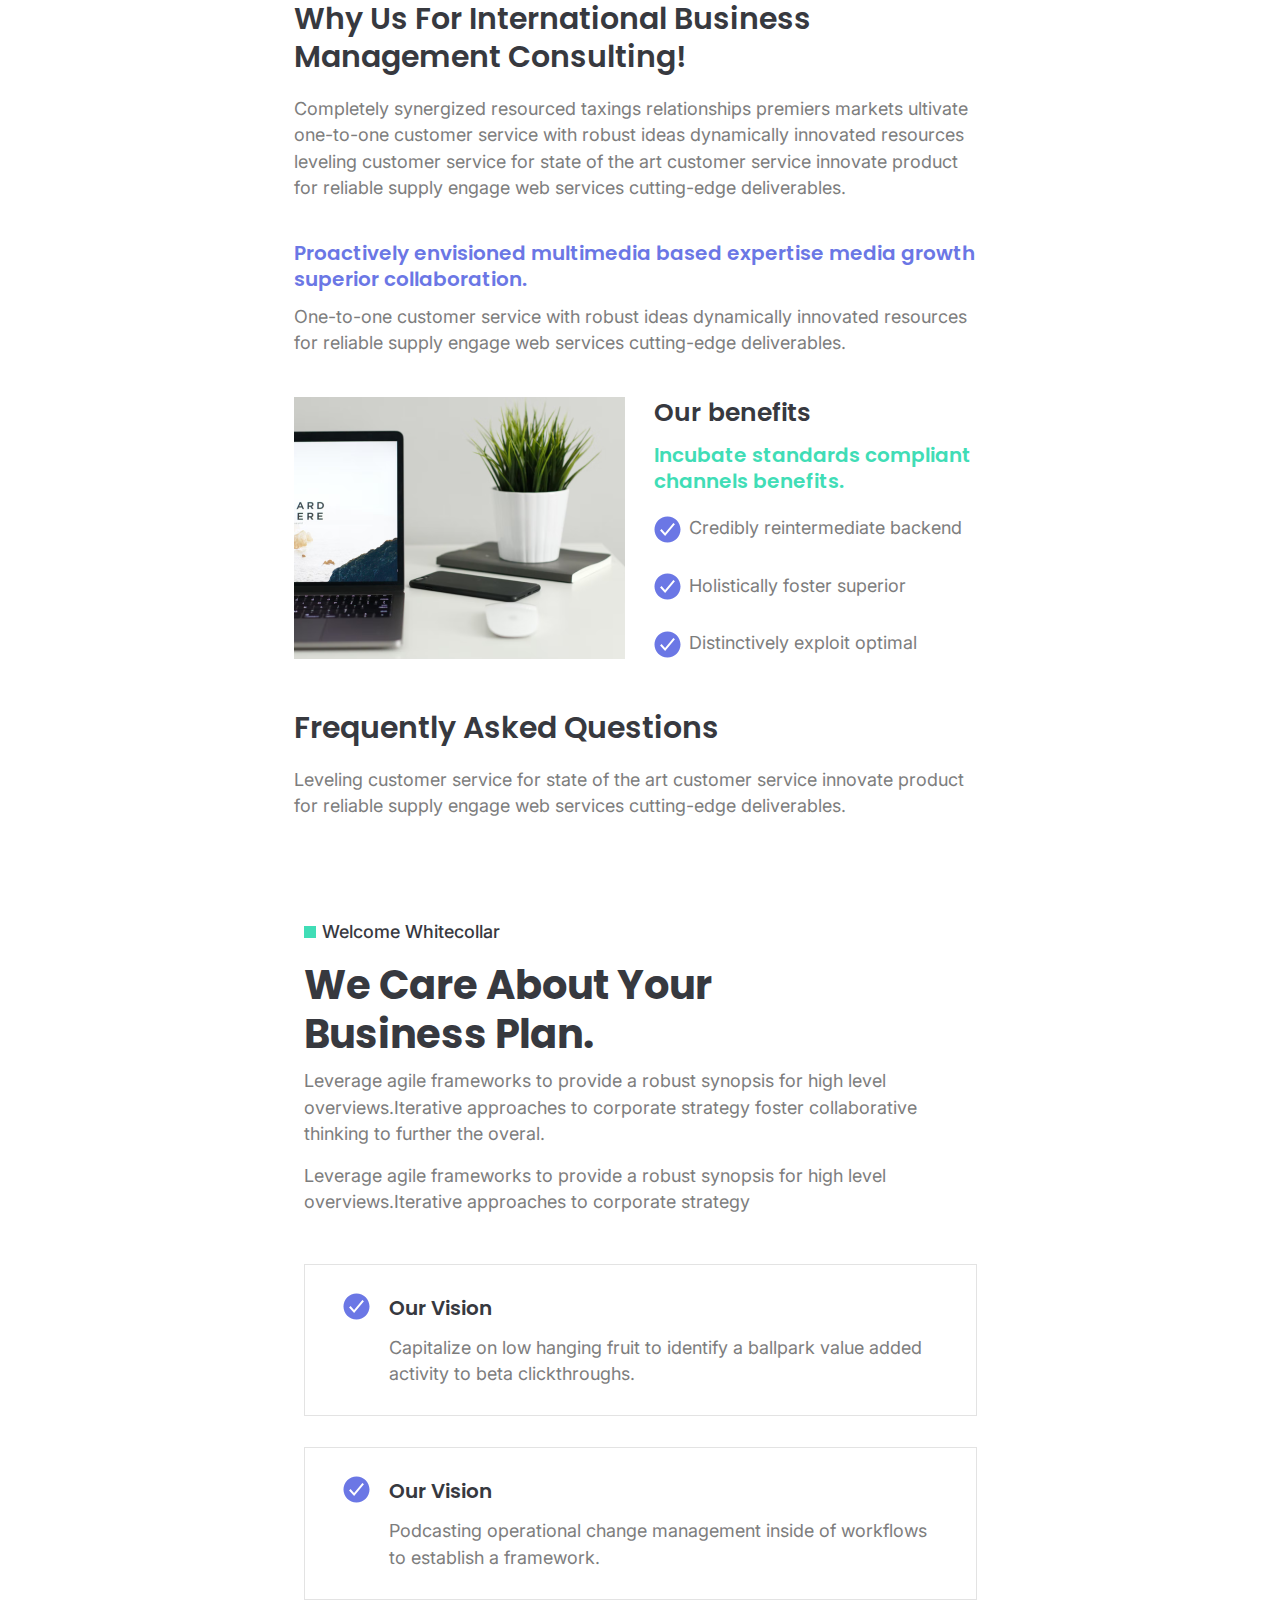
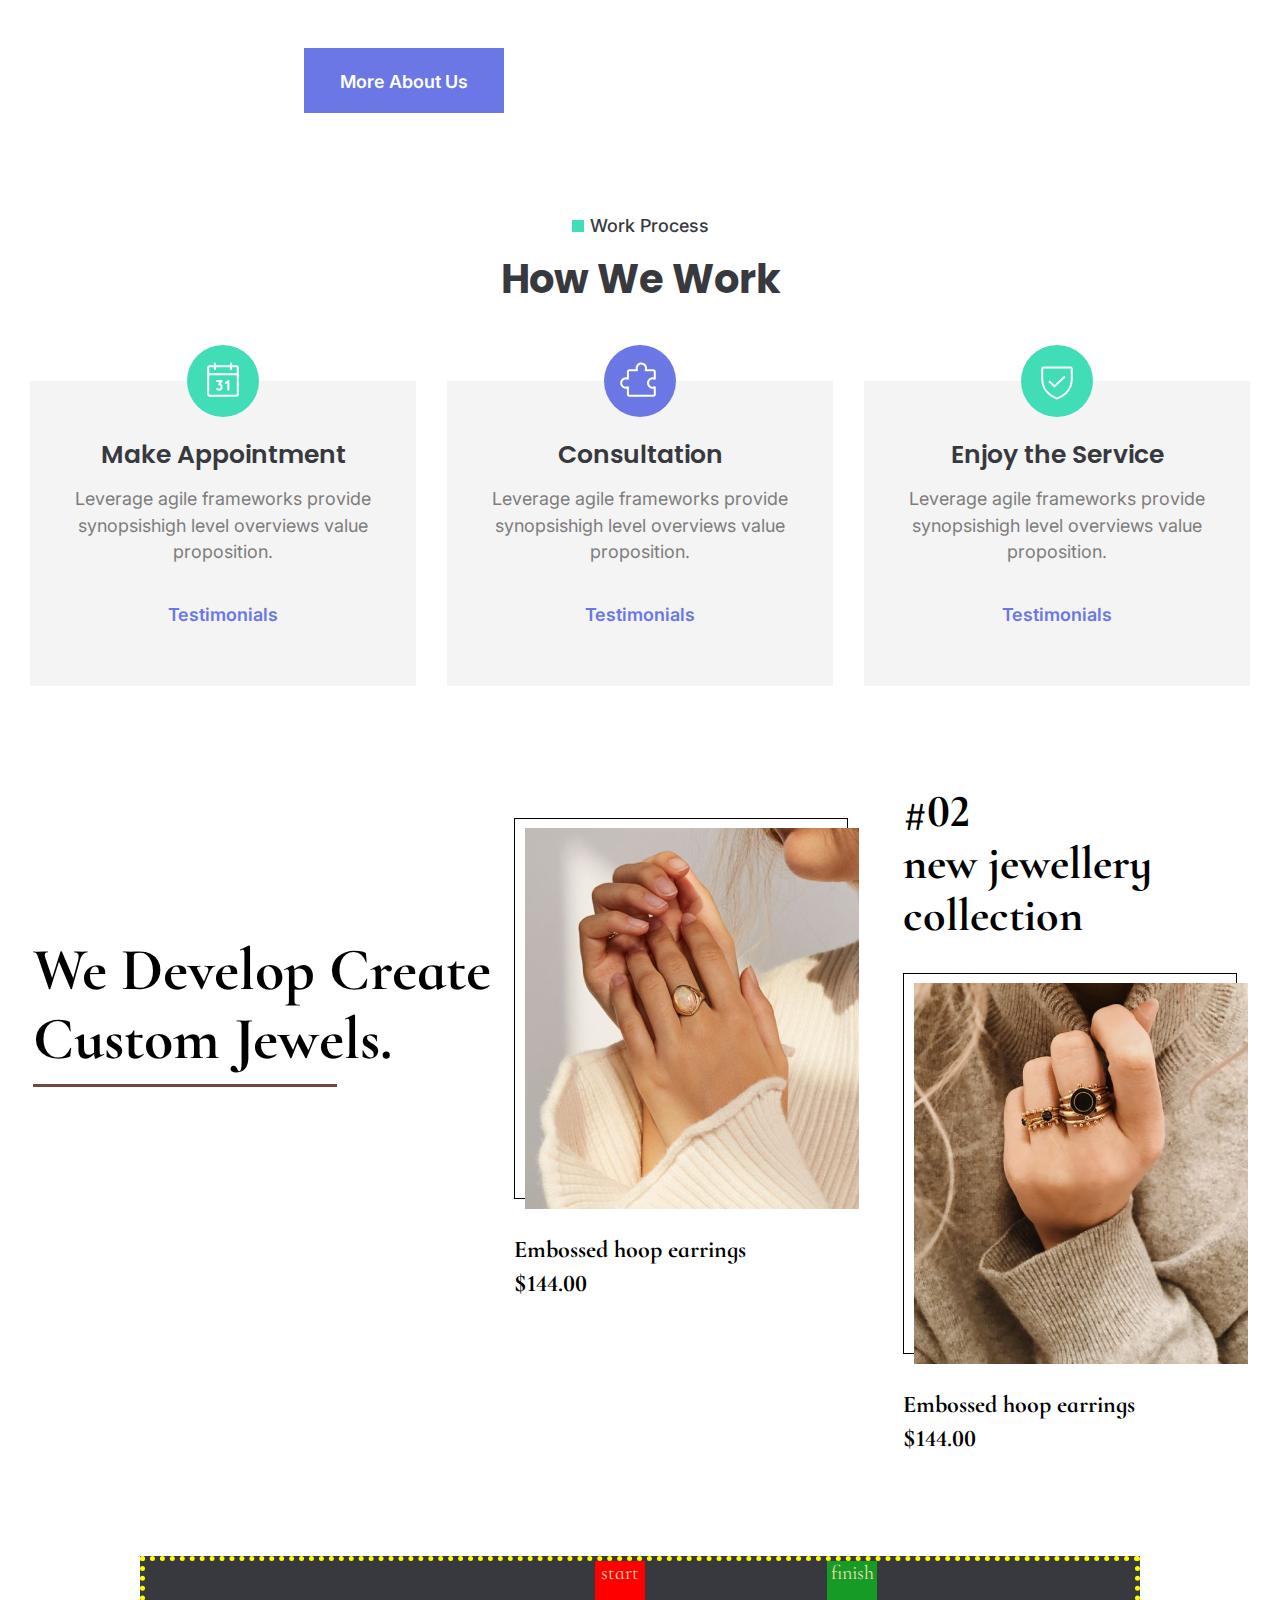
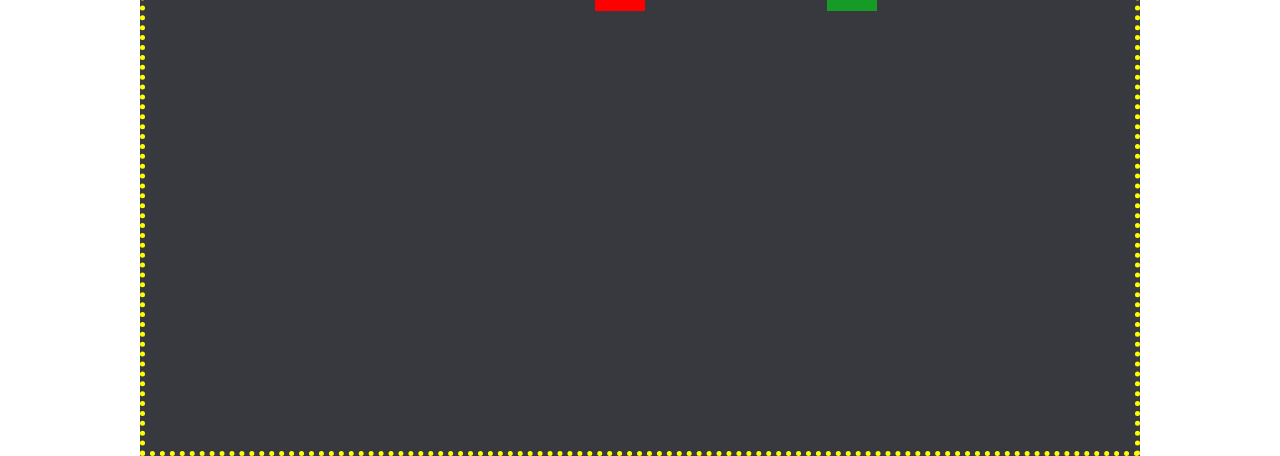
<file: lesson_9/index.html>
<!DOCTYPE html>
<html lang="en">
  <head>
    <meta charset="UTF-8">
    <meta name="viewport" content="width=device-width, initial-scale=1.0">
    <title>Home Work 9</title>
    <link rel="stylesheet" href="css/style.css">
  </head>
  <body>
    <header>
    </header>
    <main>
<!-- Why Us For International Business  Management Consulting! Block -->
  <div class="business">
        <h2 class="title-business">Why Us For International Business  Management Consulting!</h2>
        <p class="text-business">
          Completely synergized resourced taxings relationships premiers markets ultivate one-to-one customer service with robust ideas dynamically innovated resources leveling customer service for state of the art  customer service innovate product  for reliable supply engage web services cutting-edge deliverables.
        </p>
        <h3 class="subtitle-business">
          Proactively envisioned multimedia based expertise media growth  superior collaboration.
        </h3>
        <p class="text-business">
          One-to-one customer service with robust ideas dynamically innovated resources for reliable supply engage web services cutting-edge deliverables.
        </p>
        <div class="benefits">
          <img src="img/laptop-left.png" alt="laptop" class="benefits-left">
          <div class="benefits-right">
            <h2 class="title-business">Our benefits</h2>
            <h3 class="subtitle-business">Incubate standards compliant
              channels benefits.</h3>
              <ul class="list-business">
                <li class="list-item-business">Credibly reintermediate backend</li>
                <li class="list-item-business">Holistically foster superior</li>
                <li class="list-item-business">Distinctively exploit optimal</li>
              </ul>
          </div>
        </div>
        <h2 class="title-business">Frequently Asked Questions</h2>
        <p class="text-business">
          Leveling customer service for state of the art  customer service innovate product  for reliable supply engage web services cutting-edge deliverables.
        </p>
  </div>
<!-- We Care About Your Business Plan. -->
  <div class="plan">
        <div class="content-plan">
        <h4 class="subtitle-plan">Welcome Whitecollar</h4>
        <h2 class="title-plan">We Care About Your Business Plan.</h2>
        <div class="text-plan">
                  <p>Leverage agile frameworks to provide a robust synopsis for high level overviews.Iterative approaches to corporate strategy foster collaborative thinking to further the overal.</p>
        <p>Leverage agile frameworks to provide a robust synopsis for high level overviews.Iterative approaches to corporate strategy </p>
        </div>
        <div class="box-plan">
            <h3 class="box-title">Our Vision</h3>
            <p class="box-text">Capitalize on low hanging fruit to identify a ballpark value added activity to beta clickthroughs.</p>
        </div>
        <div class="box-plan">
            <h3 class="box-title">Our Vision</h3>
            <p class="box-text">Podcasting operational change management inside of workflows to establish a framework.</p>
        </div>
        <a href="#" class="button">More About Us</a>
        </div>
  </div>
<!-- How We Work -->
  <div class="work plan">
          <h4 class="subtitle-work subtitle-plan">Work Process</h4>
          <h2 class="title-work title-plan">How We Work</h2>
          <div class="box-work">
            <div class="box">
              <div class="icon-box"></div>
              <h3 class="title-box">Make Appointment</h3>
              <p class="text-box">Leverage agile frameworks provide synopsishigh level overviews value proposition. </p>
              <a href="#" class="link-box">Testimonials</a>
            </div>
            <div class="box">
              <div class="icon-box icon-box-2"></div>
              <h3 class="title-box">Consultation</h3>
              <p class="text-box">Leverage agile frameworks provide synopsishigh level overviews value proposition. </p>
              <a href="#" class="link-box">Testimonials</a>
            </div>
            <div class="box">
              <div class="icon-box icon-box-3"></div>
              <h3 class="title-box">Enjoy the Service</h3>
              <p class="text-box">Leverage agile frameworks provide synopsishigh level overviews value proposition. </p>
              <a href="#" class="link-box">Testimonials</a>
            </div>
          </div>
  </div>
<!-- We Develop Create Custom Jewels. -->
  <div class="jewels">
          <h2 class="title-jewels">We Develop Create Custom Jewels.</h2>
          <div class="left-jewels">
            <div class="border"><img class="img-jewel" src="img/left-jewels.png"  alt="Hands" ></div>
            <a href="#" class="name-item">Embossed hoop earrings</a>
            <p class="price-item name-item">$144.00</p>
          </div>
          <div class="right-jewels">
            <h3 class="subtitle-jewels">#02 <br>
              new jewellery collection</h3>
              <div class="border"><img class="img-jewel" src="img/right-jewels.png" alt="hand"></div>
              <a href="#" class="name-item">Embossed hoop earrings</a>
              <p class="price-item name-item">$144.00</p>
          </div>
  </div>
<!-- Game -->
  <div class="game">
    <div class="start">start</div>
    <div class="line-1"></div>
    <div class="line-2"></div>
    <div class="line-3"></div>
    <div class="line-4"></div>
    <div class="line-5"></div>
    <div class="finish">finish</div>
  </div>
    </main>
    <footer>

    </footer>
  </body>
</html>
</file>
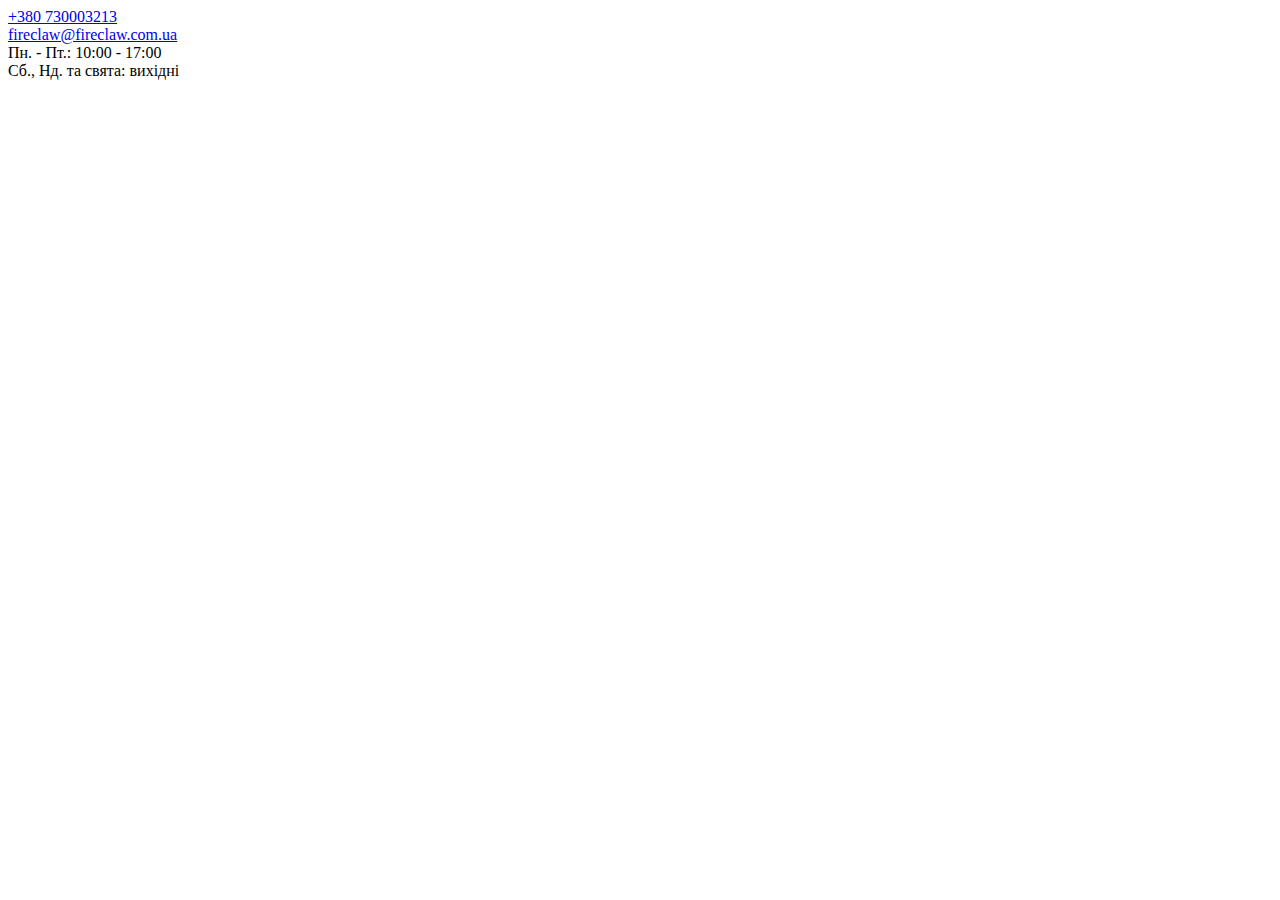
<file: lesson_2/contact.html>
<!DOCTYPE html>
<html lang="uk">
<head>
    <meta charset="UTF-8">
    <meta name="viewport" content="width=device-width, initial-scale=1.0">
    <title>Lesson 2 Contact</title>
</head>
<body>
    
</body>
</html>
<div class="contact">
    <a href="tel:+380 730003213"> +380 730003213</a> <br>
    <a href="mailto:fireclaw@fireclaw.com.ua"> fireclaw@fireclaw.com.ua</a><br>
    Пн. - Пт.: 10:00 - 17:00<br>
    Сб., Нд. та свята: вихідні
</div>
</file>
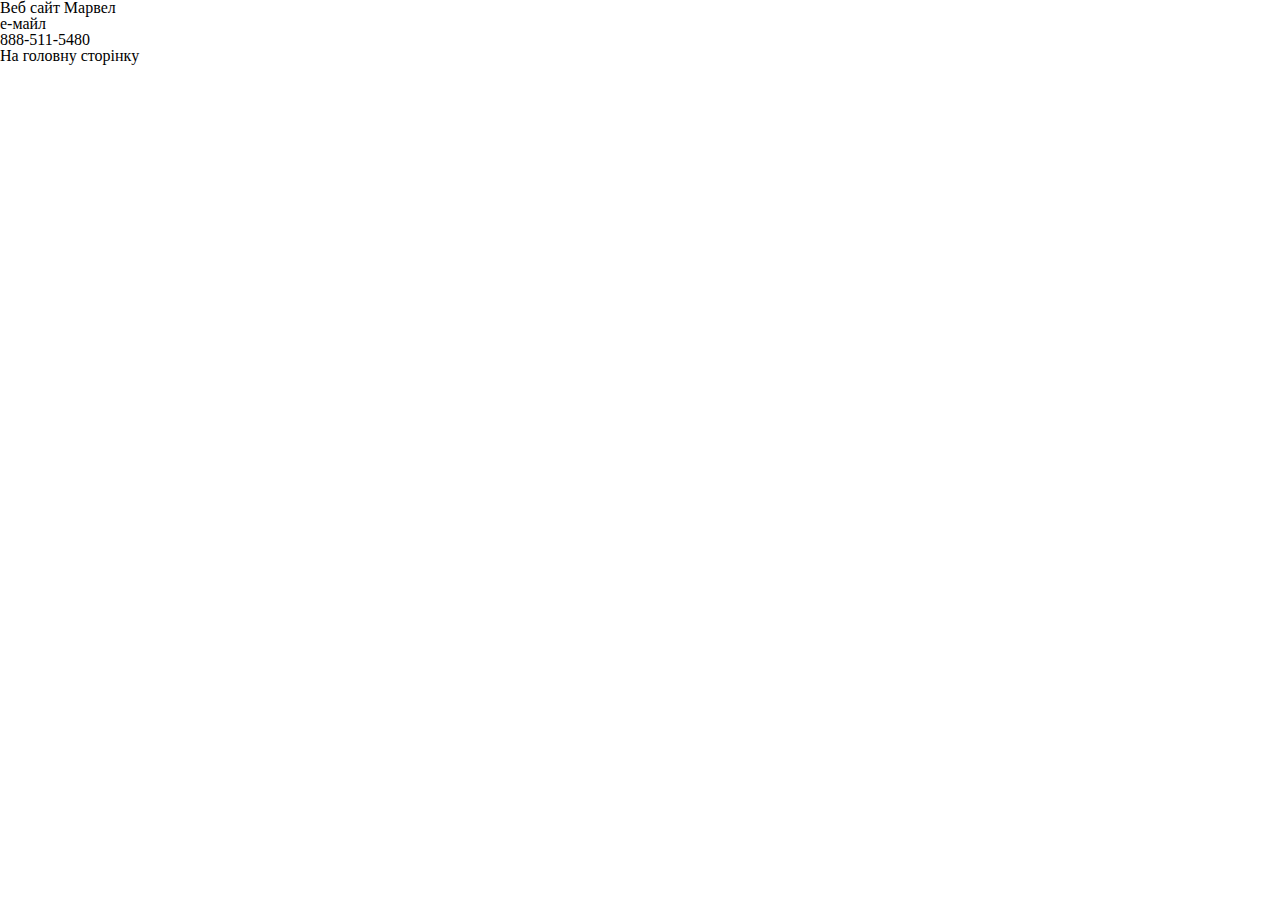
<file: lesson_3/contact.html>
<!DOCTYPE html>
<html lang="uk">
<head>
    <meta charset="UTF-8">
    <meta name="viewport" content="width=device-width, initial-scale=1.0">
    <title>Lesson 3 Page 2</title>
    <link rel="stylesheet" href="css/style.css">
</head>
<body>
    <div class="contact">
        <ul>
            <li><a  href="https://www.marvel.com/" target="_blank" >Веб сайт Марвел</a></li>
            <li><a href="mailto:community@fandom.com">е-майл</a> </li>
            <li><a href="tel:+888-511-5480">888-511-5480</a> </li>
            <li><a href="index.html">На головну сторінку</a></li>
        </ul>
    </div>
    
</body>
</html>
</file>
<file: lesson_5/css/style.css>
/* fonts connect Turbota */
@import url("fonts.css");

/* fonts Inter,Poppins */
@import url("https://fonts.googleapis.com/css?family=Inter:regular,500,600,700&display=swap");
@import url("https://fonts.googleapis.com/css?family=Poppins:regular,600,700&display=swap");
/* reset style*/
@import url("reset.css");

body {
    font-family: "Inter", serif;
}

.head-title{
    font-family: "Poppins", monospace;
    font-size: 35px;
    font-weight: 700;
    font-style: italic;
    line-height: 1.2;
    color: red;
    text-align: center;
    text-decoration: underline;
    text-shadow: 5px 7px 6px rgba(62, 57, 214, 0.5) ;
    text-transform: uppercase;
    letter-spacing: 5px;
    

}
.title {
    font-family: "Poppins", sans-serif;
    font-weight: 600;
    font-style: normal;
    font-size: 30px;
    line-height: 1.3 ;
    color: #37393F;
    text-shadow: 0 4px 4px rgba(0, 0, 0, 0.25) ;
    text-transform: capitalize;

}
.title-two{
    font-weight: 700;
    font-size: 40px;
    text-shadow: none;
}

.text {
    font-family: "Inter", serif;
    font-weight: 400;
    font-style: normal;
    font-size: 18px;
    line-height: 1.5;
    color: #7D7D7D;
    
}

.text-shadow {
    text-shadow: 0 4px 4px rgba(0, 0, 0, 0.25) ;
}

.sub-title {
    font-family: "Poppins", sans-serif;
    font-weight: 600;
    font-style: normal;
    font-size: 20px;
    line-height: 1.3 ;
    color: #6B77E5;
    
    
}
.block-three {
    font-family: "Turbota", sans-serif;
    font-weight: 400;
    font-style: normal;
    color: red;
}
.text-test-one {
    font-size: 20px;
    font-style: normal;
    text-align: center;
    text-decoration: underline;
    text-shadow: 10px 5px 5px rgba(158, 185, 39, 0.50);
    text-transform: capitalize;
    line-height: 1.2;
    text-indent: 10px;
    letter-spacing:5px;
    white-space: inherit;
    word-spacing: 5px;
    color: red;
}
.text-test-two {
    font-family: "Turbota", serif;
    font-weight: 700;
    font-size: 30px;
    font-style: italic;
    text-align: end;
    text-decoration: overline;
    text-shadow: -10px 5px 5px rgba(71, 33, 168, 0.5);
    text-transform: lowercase;
    line-height: 1.5;
    text-indent: 20px;
    letter-spacing: 7px;
    word-spacing: 7px;
    color: green;
}
.text-test-three {
    font-family: "Turbota", ;
    font-weight: 900;
    font-size: 40px;
    font-style: oblique;
    text-align: justify;
    text-decoration: line-through;
    text-shadow: -15px 10px 10px rgba(216, 40, 20, 0.5);
    text-transform: uppercase;
    line-height: 1.7;
    letter-spacing: 10px;
    word-spacing: 10px;
    color: blue;
}
</file>
<file: lesson_10/css/style.css>
/* reset style*/
@import url("reset.css");

body{
    background-color: darkgray;
}
header{
    margin-bottom: 40px;
}
h1{
    text-align: center;
    font-size: 50px;
    color: blanchedalmond;
}
h2{
    margin-bottom: 20px;
    color: antiquewhite;
    font-size: 40px;
}
.icon,
.icon-design,
.rastor{
    text-align: center;
    max-width: 900px;
    background-color: #607b89;
    margin: 0 auto 100px;
    border-radius: 20px;
}
.icon > img{
    display: block;
    margin: 0 auto 20px;
    
}
.icon-design > img{
    display: block;
    margin: 0 auto 20px;
    
}
.rastor > img{
    display: block;
    margin: 0 auto 20px;
    
}
.rastor img:first-of-type{
    width: 100%;
}
</file>
<file: lesson_3/css/style.css>
@import url("reset.css");
</file>
<file: lesson_4/css/style.css>
/* reset style*/
@import url("reset.css");
*{
    color: blueviolet;
}
.title{
    color: red;
}

.head p{
    color: green;
}
li{
    color: royalblue;
}
#creation{
    color: chartreuse;
}
.text-block-three,
.text-block-four {
    color: brown;
}
.page-block > p {
    color: burlywood;
}
/* [class*="text-block-two"]{
    color: red;
} */
.img-block-two + p {
    color: aqua;
}
.text-block-two-one ~ p {
    color: black;
}
.text-block-three-two * {
    color: coral;
}
.text-block-three-one .text {
    color: darkkhaki;
}
.lift {
color: deepskyblue;
}
</file>
<file: lesson_9/css/style.css>
/* connect fonts */
@import url("fonts.css");
/* reset style*/
@import url("reset.css");

/* Why Us For International Business  Management Consulting! Block */

.business {
    max-width: 692px;
    font-family: "Inter", sans-serif;
    font-size: 18px;
    line-height: 1.46;
    color: #7D7D7D;
    margin: 0 auto 100px;
}
.business p:last-child{
    margin-bottom: 0;
}
.title-business {
    font-family: "Poppins", sans-serif;
    font-size: 30px;
    font-weight: 600;
    line-height: 1.27;
    color:#37393F ;
    margin-bottom: 20px; 
}
.text-business {
    display: inline-block;
    margin-bottom: 40px;
}
.subtitle-business {
    font-family: "Poppins", sans-serif;
    font-size: 20px;
    font-weight: 600;
    line-height: 1.27;
    color: #6B77E5;
    margin-bottom: 12px;
}
.subtitle-business:hover{
    color:#1f2eae ;
}
.subtitle-business :first-child{
    margin-bottom: 12px;
}
.benefits {
    font-size: 0;
    margin-bottom: 50px;
}
.benefits h2:first-of-type{
    font-size: 25px;
    margin-bottom: 15px;
}
.benefits h3:first-of-type{
    color: #40DDB6;
    margin-bottom: 21px;
}
.benefits-left {
    display: inline-block;
    width: 331px;
    margin-right: 29px;
}
.benefits-right {
    display: inline-block;
    width: 331px;
}
.list-business {
    font-size: 18px;
}
.list-business li:last-child {
    margin-bottom: 0;
}
.list-item-business {
    margin-bottom: 30px;
}
.list-item-business::before{
    content: "";
    background: url("../img/check.svg") top left / 27px 27px no-repeat ;
    width: 27px;
    height: 27px;
    margin-right: 8px;
    vertical-align: middle;
}

/* We Care About Your Business Plan. */

.plan {
    max-width: 673px;
    margin: 0 auto 100px;
    font-family: "Inter", sans-serif;
    font-size: 18px;
    line-height: 1.46;
    color: #7D7D7D;

}
.content-plan {
    margin-bottom: 48px;
}
.content-plan p:last-child{
    margin-bottom: 0;
}
.subtitle-plan {
    font-family: "Inter", sans-serif;
    font-weight: 500;
    color: #37393F;
    margin-bottom: 16px;
}
.subtitle-plan::before{
    content: "";
    width: 12px;
    height: 12px;
    background-color: #40DDB6;
    margin-right: 6px;
}
.title-plan {
    font-family: "Poppins", sans-serif;
    font-size: 40px;
    font-weight: 700;
    line-height: 1.21;
    color: #37393F;
    width: 413px;
    margin-bottom: 10px;
}
.text-plan {
    margin-bottom: 48px;
}
.text-plan p:first-child{
    margin-bottom: 16px;
}
.box-plan {
    border: 1px solid #E3E3E3;
    padding: 28px 41px 28px 38px;
    margin-bottom: 31px;
}
.box-plan:last-of-type{
    margin-bottom: 48px;
}

.box-plan:hover{
    border: 1px solid #000000;
    opacity: 0.8;
    transition: 0.50s;
    transform: scale(1.1);
}

.box-title {
    font-family: "Poppins", sans-serif;
    font-size: 20px;
    font-weight: 600;
    color: #37393F;
    margin-bottom: 12px;

}
.box-title::before{
    content: "";
    background: url("../img/check.svg" ) top left / 27px 27px no-repeat ;
    height: 27px;
    width: 27px;
    margin-right: 19px;
    margin-bottom: -5px;
}
.box-text {
    margin-left: 46px;
}
.button{
    background-color: #6B77E5;
    width: 200px;
    height: 65px;
    color: #FFF;
    font-weight: 600;
    text-align: center;
    padding-top: 21px;
}
.button:hover{
    background-color: #2e3571;
    color: #c11b3f;
    text-decoration: underline;
}
.button:active{
    background-color: #169b26;
}
.button:visited{
    color: #bdede8;
}

/* How We Work */

.work {
    max-width: 1220px;
    margin-bottom: 100px;
}
.subtitle-work {
    text-align: center;
}
.title-work {
    text-align: center;
    width: auto;
}
.box-work {
    font-size: 0;
}
.box {
    max-width: 386px;
    text-align: center;
    background-color: #F4F4F4;
    display: inline-block;
    margin-right: 31px;
    
}
.box:last-of-type{
    margin-right: 0;
}
.box:hover{
    border: #a17777 solid 1px;
    border-radius: 15px;
    background-color: #ecdbdb;
    transition: 0.50s;
    transform: scale(1.1);
}
.title-work{
    margin-bottom: 77px;
}
.icon-box{
    background: url("../img/icon-box-1.svg" ) center / 72px 72px no-repeat;
    width: 72px;
    height: 72px;
    display: inline-block;
    margin: -36px auto 22px;

}
.title-box {
    font-family: "Poppins", sans-serif;
    font-size: 25px;
    color: #37393F;
    line-height: 1.27;
    font-weight: 600;
    margin-bottom: 16px;

}
.text-box {
    font-size: 18px;
    margin-bottom: 37px;
}
.link-box {
    color: #6B77E5;
    font-weight: 600;
    margin-bottom: 58px;
    font-size: 18px;
}
.link-box:hover{
    color:#444ead ;
    text-decoration: underline;
}
.icon-box-2{
    background: url("../img/icon-box-2.svg") center / 72px 72px no-repeat;
}
.icon-box-3{
    background: url("../img/icon-box-3.svg") center / 72px 72px no-repeat;
}

/* We Develop Create Custom Jewels. */

.jewels {
    max-width: 1214px;
    font-family:"Cormorant Infant", sans-serif;
    font-weight: 700;
    line-height: 1.4;
    font-size: 0;
    margin: 0 auto 100px;
    
}
.title-jewels {
    font-size: 60px;
    width: 481px;
    line-height: 1.15;
    display: inline-block;
    vertical-align: top;
    padding-top: 150px;
    
}
.title-jewels::after{
    content: "";
    border-bottom: #78473B solid 3px;
    width: 304px;
    display: block;
    padding-top: 10px;
}
.title-jewels:hover::after{
    /* content: ""; */
    width: 450px;

    padding-top: 10px;
    transition: 0.5s;
}
.left-jewels {
    display: inline-block;
    padding-top: 32px;
    vertical-align: top;
    padding-right: 55px;
}
.border{
    border: 1px solid black;
    width: 334px;
    height: 381px;
    display: inline-block;
    margin-bottom: 34px;
}
.img-jewel {
    padding: 9px 0 0 10px;
}
.img-jewel:hover{
    padding: 0;
    transition: 0.5s;
}
.name-item {
    font-size: 24px;
    line-height: 1.4;
    display: block;
}
.name-item:hover{
    color: #4e48ae;
}
.price-item {
}
.price-item:hover{
    color: red;
    text-decoration: line-through;
}
.right-jewels {
    display: inline-block;
}
.subtitle-jewels {
    font-size: 46px;
    width: 339px;
    line-height: 1.13;
    margin-bottom: 31px;
}

/* Game */

.game{
    width: 1000px;
    height: 500px;
    margin: 0 auto;
    background-color: #37393F;
    border:5px yellow dotted;
    text-align: center;
    font-size: 20px;
    font-family:"Cormorant Infant", sans-serif;
    color: wheat;
}

.start{
    width: 50px;
    height: 50px;
    background-color: red;
    margin-left: 450px;
}
.start:hover + .line-1{
    opacity: 1;
    visibility: visible;
}

.line-1{
    width: 50px;
    height: 200px;
    background-color: #000000;
    margin-left: 450px;
    visibility: hidden;
}
.line-1:hover{
    visibility: visible;
}
.line-2{
    width: 250px;
    height: 25px;
    margin: -25px 0px 0px 200px;
    background-color: #000000;
    visibility: hidden;
}
.line-2:hover{
    visibility: visible;
}
.line-1:hover + .line-2{
    opacity: 1;
    visibility: visible;
}
.line-3{
    width: 20px;
    height: 200px;
    margin: -25px 0px 0px 200px;
    background-color: #000000;
    visibility: hidden;
}
.line-3:hover{
    visibility: visible;
}
.line-2:hover + .line-3{
    opacity: 1;
    visibility: visible;
}
.line-4{
    width: 500px;
    height: 25px;
    margin: -15px 0px 0px 200px;
    background-color: #000000;
    visibility: hidden;
}
.line-4:hover{
    visibility: visible;
}
.line-3:hover + .line-4{
    opacity: 1;
    visibility: visible;
}
.line-5{
    width: 15px;
    height: 400px;
    margin: -400px 0px 0px 700px;
    background-color: #000000;
    visibility: hidden;
}
.line-5:hover{
    visibility: visible;
}
.line-4:hover + .line-5{
    opacity: 1;
    visibility: visible;
}
.finish {
    width: 50px;
    height: 50px;
    background-color: #169b26;
    margin: -435px 0px 0px 682px;
}
</file>
